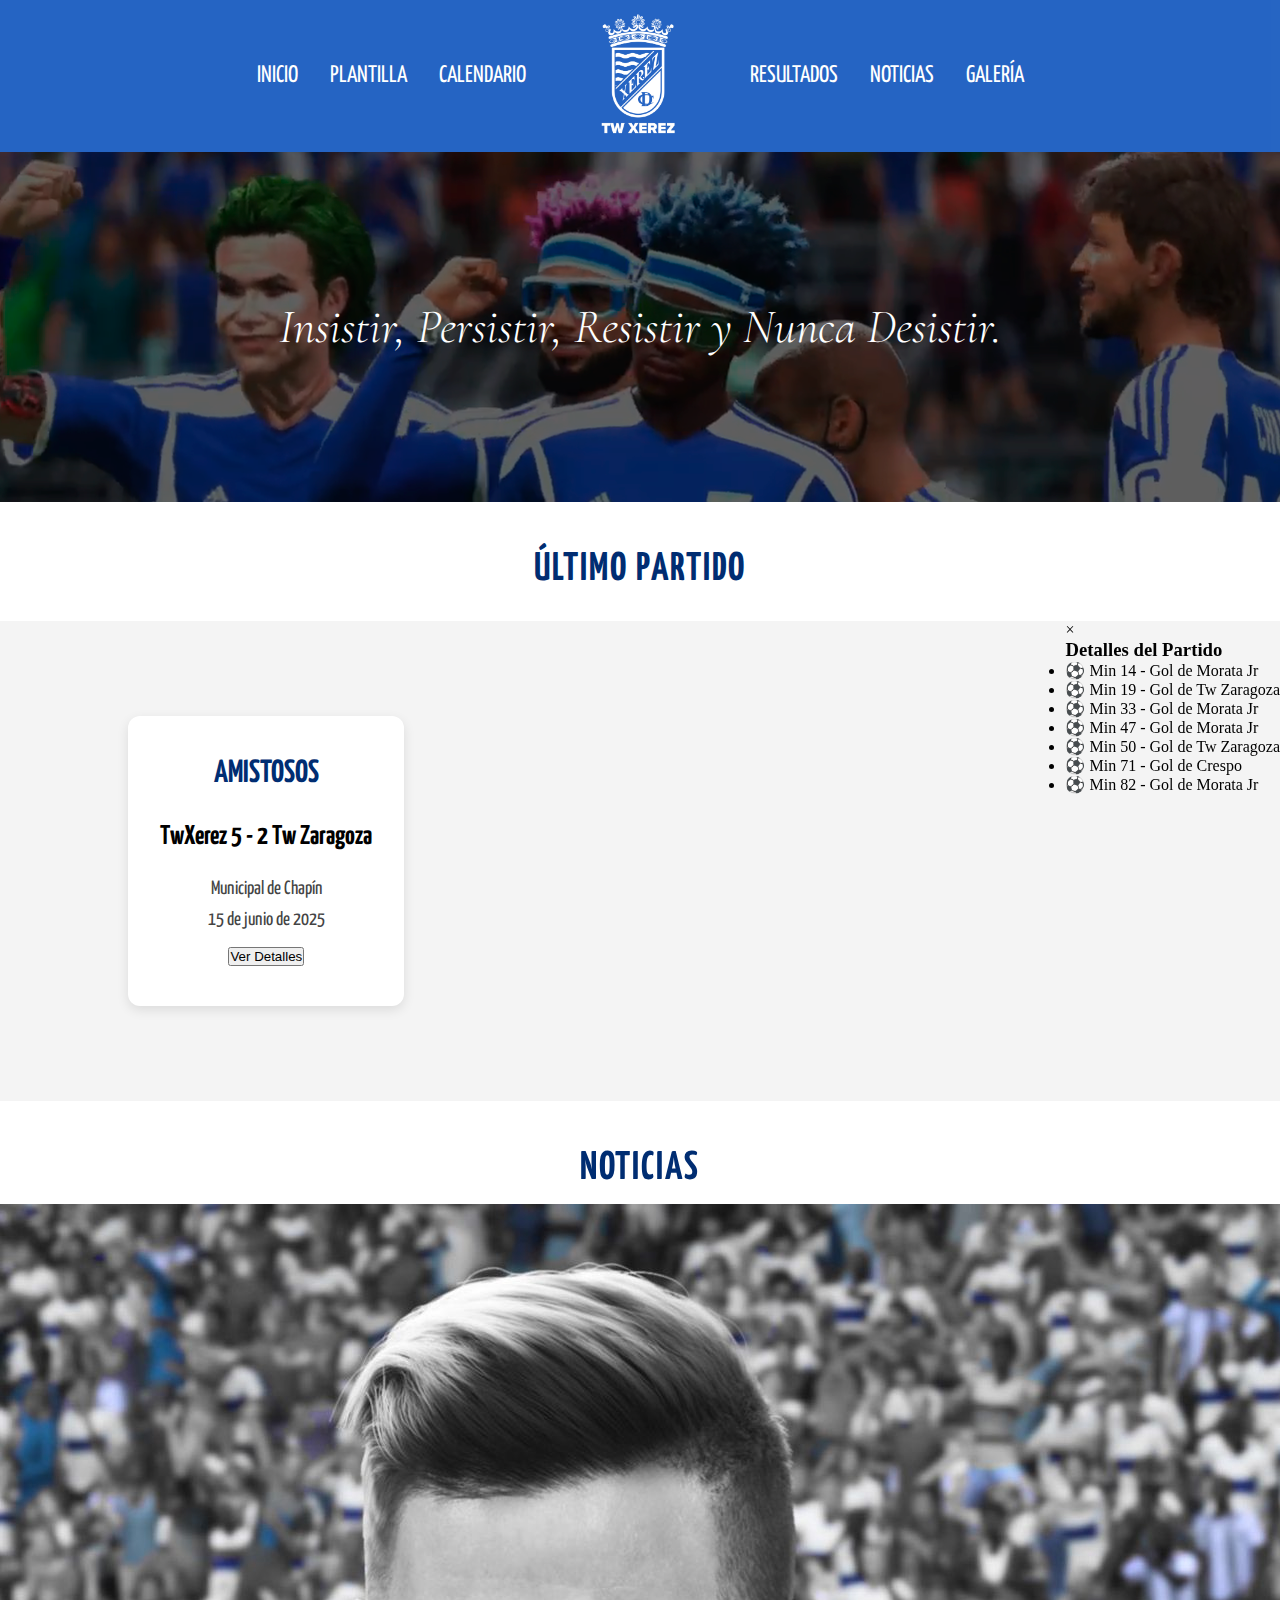
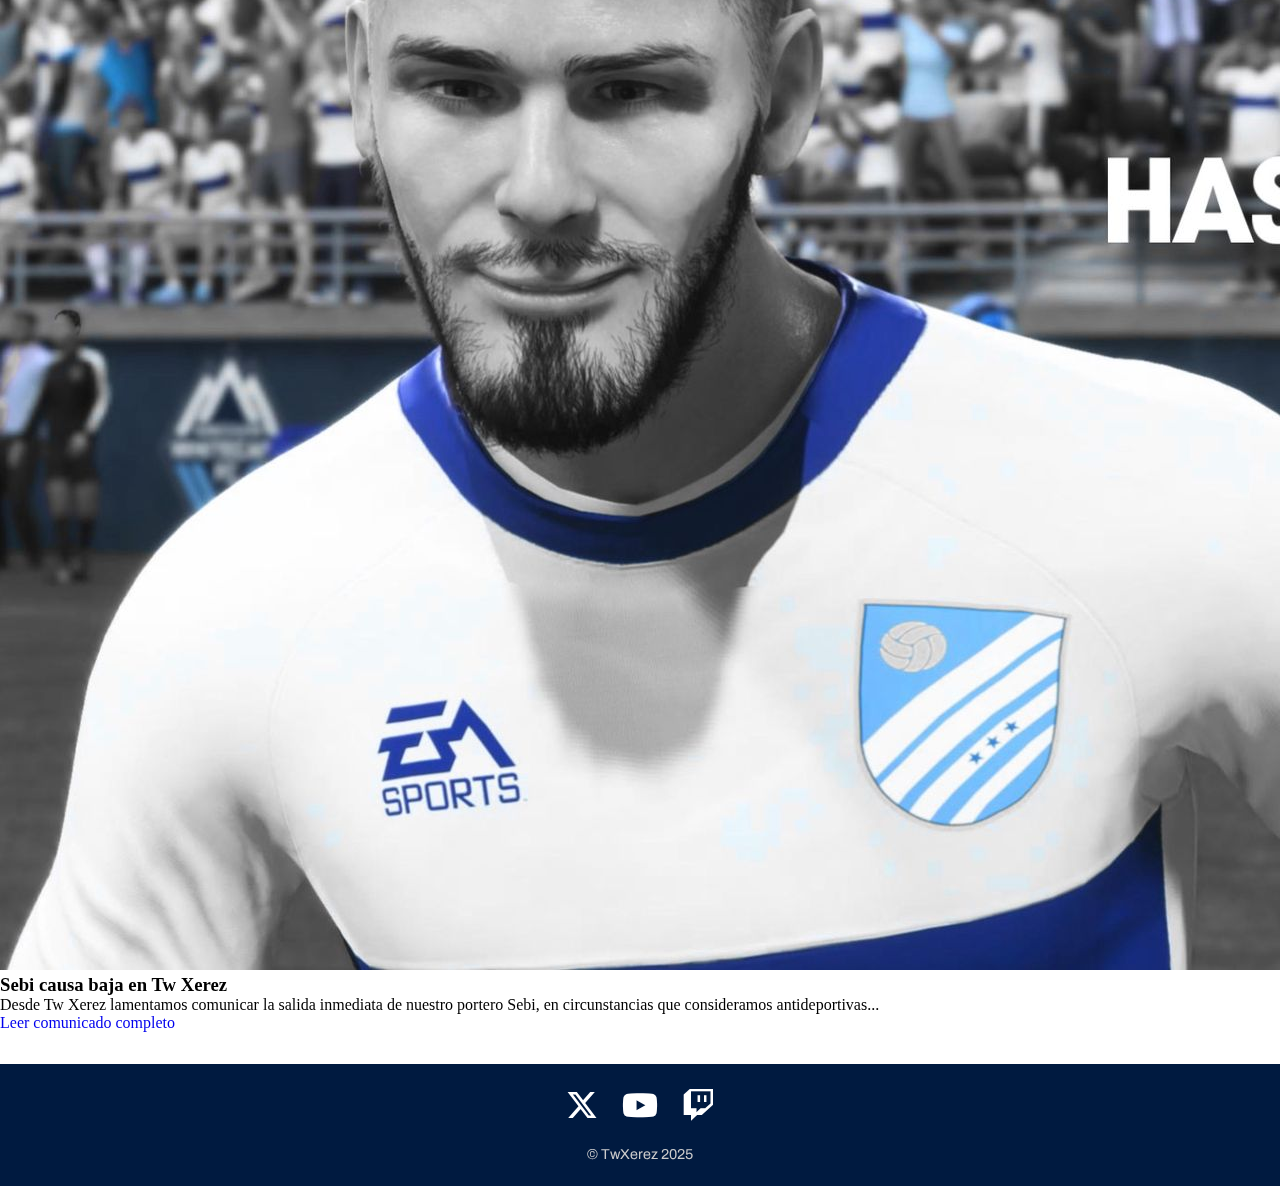
<file: index.html>
<!DOCTYPE html>
<html lang="es">
<head>
    <link rel="stylesheet" href="styles.css">
    <link rel="stylesheet" href="https://cdnjs.cloudflare.com/ajax/libs/font-awesome/6.7.2/css/all.min.css">
    <link href="https://fonts.googleapis.com/css2?family=Archivo:ital,wght@0,100..900;1,100..900&family=Yanone+Kaffeesatz:wght@200..700&display=swap" rel="stylesheet">
    <link href="https://fonts.googleapis.com/css2?family=Cormorant+Garamond:ital,wght@0,300..700;1,300..700&display=swap" rel="stylesheet">
    <link rel="icon" href="img/favicon.ico" type="image/x-icon">
    <meta charset="UTF-8">
    <meta name="viewport" content="width=device-width, initial-scale=1.0">
    <title>Inicio | TwXerez</title>
</head>
<body>
    
    <header class="header">
        <section class="header__navegacion">
            <article class="header__menu">
                <input type="checkbox" id="menu__toggle" class="menu__toggle-checkbox">
                <div class="header__titulo-responsive">
                    <img src="img/white_xcd.png" alt="Escudo TwXerez" class="header__logo-responsive">
                    <span>Tw Xerez</span>
                </div>
                <label for="menu__toggle" class="menu__toggle">
                    <span></span>
                    <span></span>
                    <span></span>
                </label>
                <nav class="menu__navegacion">
                    <ul class="navegacion__lista">
                        <li class="lista__elemento"><a href="index.html" class="elemento__enlace">Inicio</a></li>
                        <li class="lista__elemento"><a href="plantilla.html" class="elemento__enlace">Plantilla</a></li>
                        <li class="lista__elemento"><a href="calendario.html" class="elemento__enlace">Calendario</a></li>
                        <li class="lista__elemento"><a href="index.html"><img src="img/logo.png" alt="Logo TwXerez" class="elemento__logo"></a></li>
                        <li class="lista__elemento"><a href="resultados.html" class="elemento__enlace">Resultados</a></li>
                        <li class="lista__elemento"><a href="noticias.html" class="elemento__enlace">Noticias</a></li>
                        <li class="lista__elemento"><a href="galeria.html" class="elemento__enlace">Galería</a></li>
                    </ul>
                </nav>
            </article>
        </section>
    </header>

    <main class="main">
        <section class="banner">
            <div class="banner__frase">Insistir, Persistir, Resistir y Nunca Desistir.</div>
            <img src="img/header.png" alt="Imagen principal" class="banner_inicio">
        </section>

        <h2 class="resumen__titulo">Último Partido</h2>
        <section class="resumen">
            <div class="resumen__info">
                <div class="resumen__info-box">
                    <h3>Amistosos</h3>
                    <p class="resultado"><strong>TwXerez</strong> 5 - 2 <strong>Tw Zaragoza</strong></p>
                    <p class="estadio">Municipal de Chapín</p>
                    <p class="fecha">15 de junio de 2025</p>
        
                    <button class="detalle-btn" data-id="modal_resumen">Ver Detalles</button>
                </div>
            </div>
        
            <div class="resumen__video">
                <iframe 
                    src="https://www.youtube.com/embed/ZKJ27gvMGV4?si=T2dd9xc5qn_Sd7RG" 
                    title="YouTube video player" 
                    frameborder="0"
                    allow="accelerometer; autoplay; clipboard-write; encrypted-media; gyroscope; picture-in-picture; web-share"
                    referrerpolicy="strict-origin-when-cross-origin"
                    allowfullscreen>
                </iframe>
            </div>
        
            <div class="modal" id="modal_resumen">
                <div class="modal__contenido">
                    <span class="modal__cerrar">&times;</span>
                    <h3>Detalles del Partido</h3>
                    <ul class="modal__lista">
                        <li class="evento local">⚽ Min 14 - Gol de Morata Jr</li>
                        <li class="evento visitante">⚽ Min 19 - Gol de Tw Zaragoza</li>
                        <li class="evento local">⚽ Min 33 - Gol de Morata Jr</li>
                        <li class="evento local">⚽ Min 47 - Gol de Morata Jr</li>
                        <li class="evento visitante">⚽ Min 50 - Gol de Tw Zaragoza</li>
                        <li class="evento local">⚽ Min 71 - Gol de Crespo</li>
                        <li class="evento local">⚽ Min 82 - Gol de Morata Jr</li>
                    </ul>
                </div>
            </div>
        </section>
        
        <h2 class="resumen__titulo">Noticias</h2>
        <section class="noticia-resumen">
            <div class="noticia-resumen__contenido">
                <img src="img/comunicado_sebi.jpg" alt="Comunicado Sebi" class="noticia-resumen__imagen">
                <div class="noticia-resumen__texto">
                    <h3 class="noticia-resumen__subtitulo">Sebi causa baja en Tw Xerez</h3>
                    <p>Desde Tw Xerez lamentamos comunicar la salida inmediata de nuestro portero Sebi, en circunstancias que consideramos antideportivas...</p>
                    <a href="baja_sebi.html" class="noticia-resumen__boton">Leer comunicado completo</a>
                </div>
            </div>
        </section>
              
    </main>

    <footer>
        <div class="footer-content">
            <div class="rrss-icons">
                <a href="https://twitter.com/TwXerez" target="_blank" aria-label="Twitter">
                    <i class="fab fa-x-twitter"></i>
                </a>
                <a href="https://youtube.com/@TwXerez" target="_blank" aria-label="YouTube">
                    <i class="fab fa-youtube"></i>
                </a>
                <a href="https://twitch.tv/Crespo07" target="_blank" aria-label="Twitch">
                    <i class="fab fa-twitch"></i>
                </a>
            </div>
            <p class="copyright">
                © TwXerez 2025
            </p>
        </div>
    </footer>

    <script src="script.js"></script>
</body>
</html>
</file>
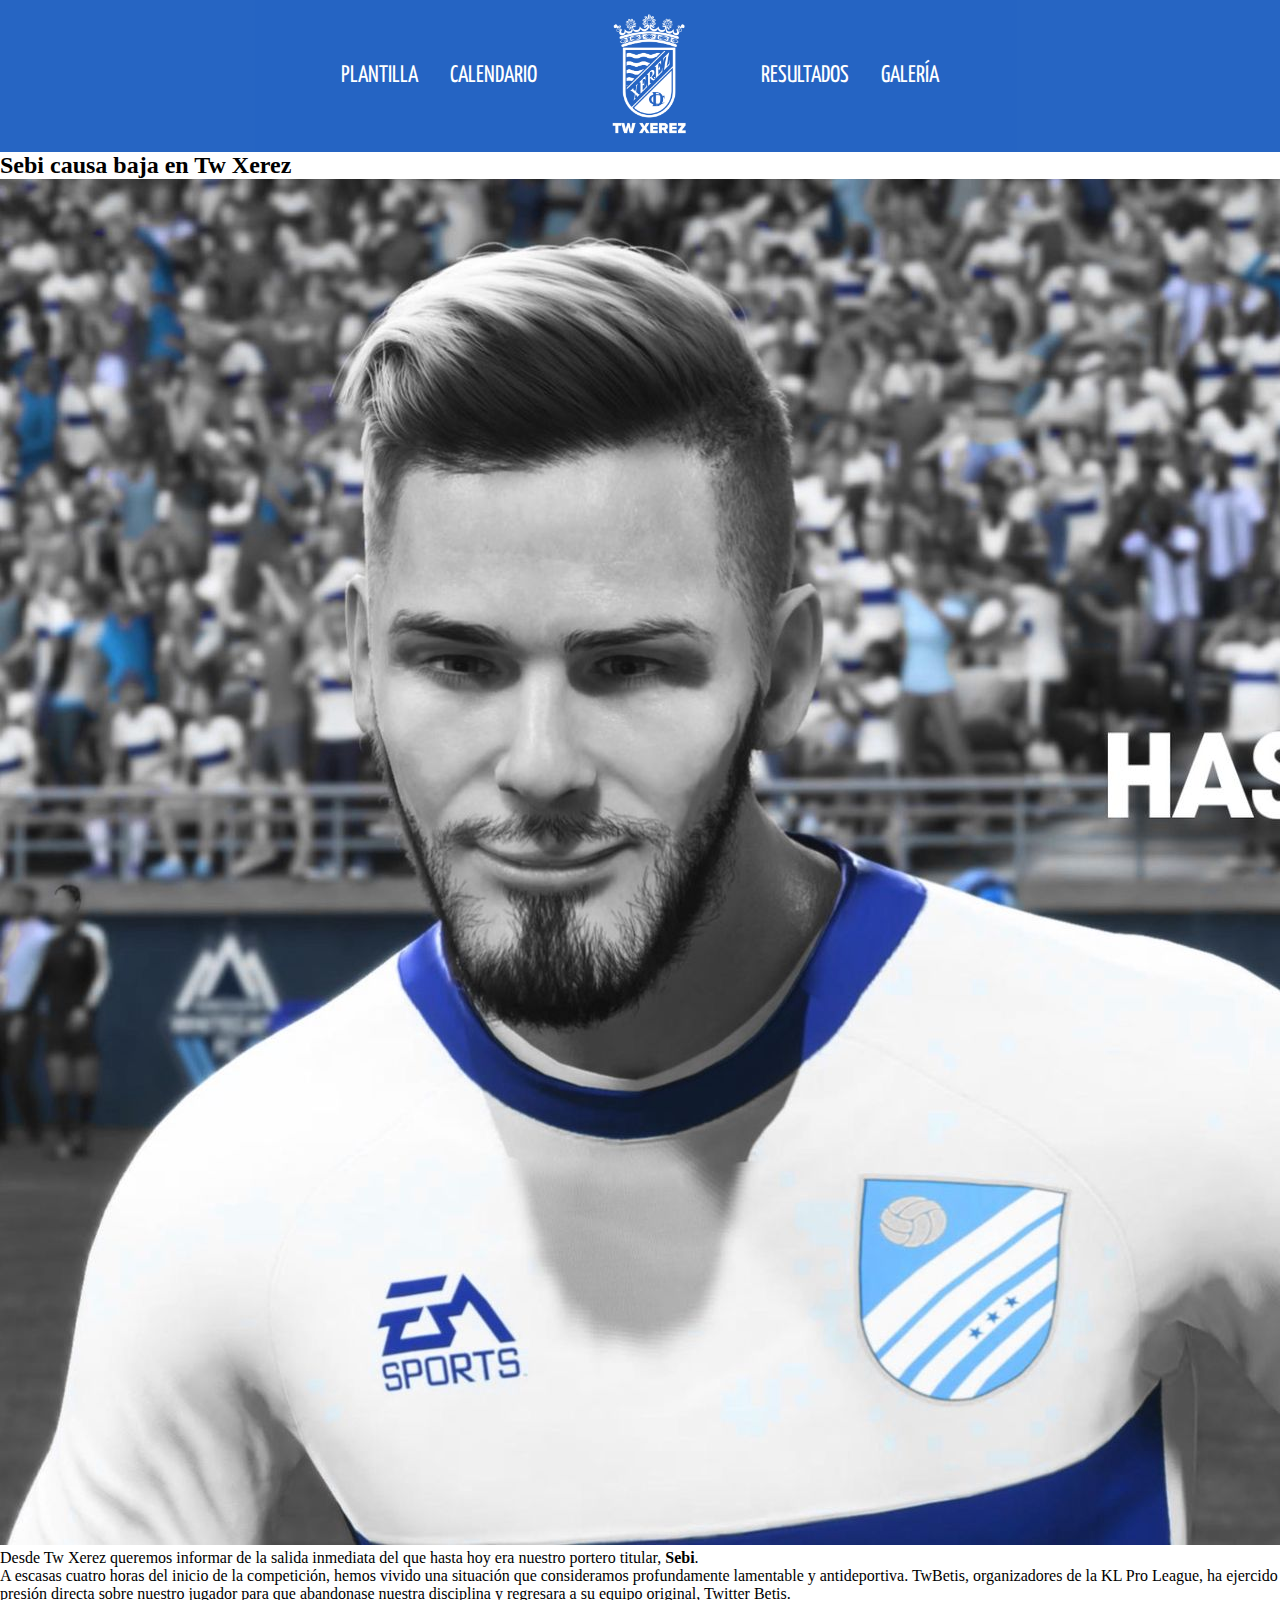
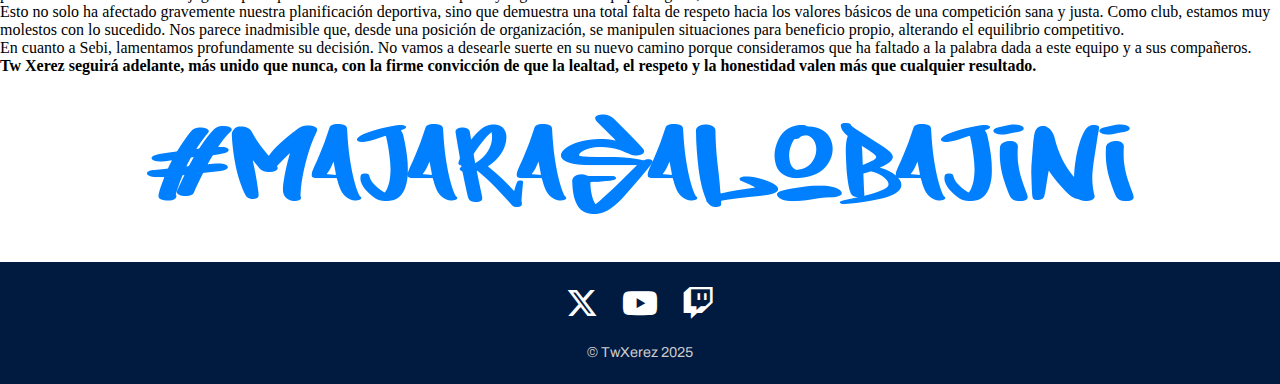
<file: baja_sebi.html>
<!DOCTYPE html>
<html lang="es">
<head>
    <meta charset="UTF-8">
    <title>Comunicado Oficial | Tw Xerez</title>
    <meta name="viewport" content="width=device-width, initial-scale=1.0">
    <link rel="stylesheet" href="styles.css">
    <link rel="stylesheet" href="https://cdnjs.cloudflare.com/ajax/libs/font-awesome/6.7.2/css/all.min.css">
    <link href="https://fonts.googleapis.com/css2?family=Archivo&family=Yanone+Kaffeesatz&display=swap" rel="stylesheet">
    <link href="https://fonts.googleapis.com/css2?family=Cormorant+Garamond:ital,wght@0,300..700;1,300..700&display=swap" rel="stylesheet">
    <link rel="icon" href="img/favicon.ico" type="image/x-icon">
</head>
<body>

<header class="header">
    <section class="header__navegacion">
        <article class="header__menu">
            <input type="checkbox" id="menu__toggle" class="menu__toggle-checkbox">
            <div class="header__titulo-responsive">
                <img src="img/white_xcd.png" alt="Escudo TwXerez" class="header__logo-responsive">
                <span>Tw Xerez</span>
            </div>
            <label for="menu__toggle" class="menu__toggle">
                <span></span>
                <span></span>
                <span></span>
            </label>
            <nav class="menu__navegacion">
                <ul class="navegacion__lista">
                    <li class="lista__elemento"><a href="plantilla.html" class="elemento__enlace">Plantilla</a></li>
                    <li class="lista__elemento"><a href="calendario.html" class="elemento__enlace">Calendario</a></li>
                    <li class="lista__elemento"><a href="index.html"><img src="img/logo.png" alt="Logo TwXerez" class="elemento__logo"></a></li>
                    <li class="lista__elemento"><a href="resultados.html" class="elemento__enlace">Resultados</a></li>
                    <li class="lista__elemento"><a href="galeria.html" class="elemento__enlace">Galería</a></li>
                </ul>
            </nav>
        </article>
    </section>
</header>

<main class="main">
    <section class="comunicado">
        <h2 class="comunicado__titulo">Sebi causa baja en Tw Xerez</h2>
        <div class="comunicado__contenido">
            <img src="img/comunicado_sebi.jpg" alt="Imagen del comunicado" class="comunicado__imagen">
            <div class="comunicado__texto">
                <p>Desde Tw Xerez queremos informar de la salida inmediata del que hasta hoy era nuestro portero titular, <strong>Sebi</strong>.</p>
                <p>A escasas cuatro horas del inicio de la competición, hemos vivido una situación que consideramos profundamente lamentable y antideportiva. TwBetis, organizadores de la KL Pro League, ha ejercido presión directa sobre nuestro jugador para que abandonase nuestra disciplina y regresara a su equipo original, Twitter Betis.</p>
                <p>Esto no solo ha afectado gravemente nuestra planificación deportiva, sino que demuestra una total falta de respeto hacia los valores básicos de una competición sana y justa. Como club, estamos muy molestos con lo sucedido. Nos parece inadmisible que, desde una posición de organización, se manipulen situaciones para beneficio propio, alterando el equilibrio competitivo.</p>
                <p>En cuanto a Sebi, lamentamos profundamente su decisión. No vamos a desearle suerte en su nuevo camino porque consideramos que ha faltado a la palabra dada a este equipo y a sus compañeros.</p>
                <p><strong>Tw Xerez seguirá adelante, más unido que nunca, con la firme convicción de que la lealtad, el respeto y la honestidad valen más que cualquier resultado.</strong></p>
                <div style="text-align: center; margin-top: 2rem;">
                    <img src="img/comunicado_cierre.png" alt="Imagen de cierre" style="max-width: 100%; height: auto;">
                </div>
            </div>
        </div>
    </section>

</main>

<footer>
    <div class="footer-content">
        <div class="rrss-icons">
            <a href="https://twitter.com/TwXerez" target="_blank" aria-label="Twitter">
                <i class="fab fa-x-twitter"></i>
            </a>
            <a href="https://youtube.com/@TwXerez" target="_blank" aria-label="YouTube">
                <i class="fab fa-youtube"></i>
            </a>
            <a href="https://twitch.tv/Crespo07" target="_blank" aria-label="Twitch">
                <i class="fab fa-twitch"></i>
            </a>
        </div>
        <p class="copyright">
            © TwXerez 2025
        </p>
    </div>
</footer>

</body>
</html>
</file>
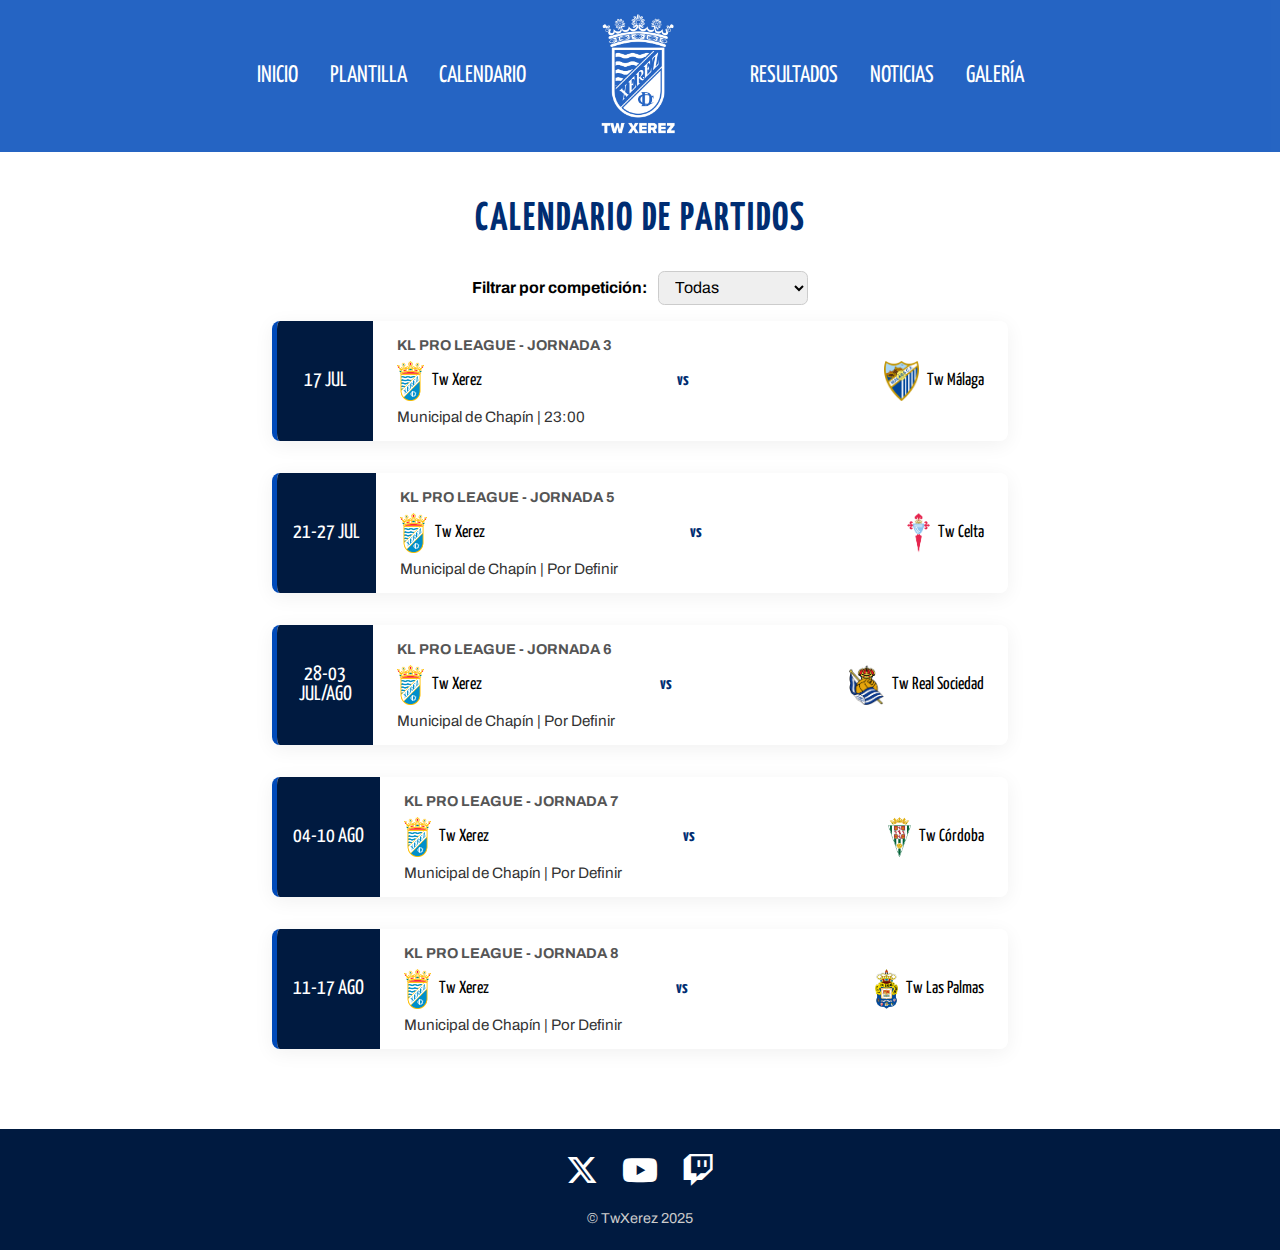
<file: calendario.html>
<!DOCTYPE html>
<html lang="es">
<head>
    <link rel="stylesheet" href="styles.css">
    <link rel="stylesheet" href="https://cdnjs.cloudflare.com/ajax/libs/font-awesome/6.7.2/css/all.min.css">
    <link href="https://fonts.googleapis.com/css2?family=Archivo:ital,wght@0,100..900;1,100..900&family=Yanone+Kaffeesatz:wght@200..700&display=swap" rel="stylesheet">
    <link href="https://fonts.googleapis.com/css2?family=Cormorant+Garamond:ital,wght@0,300..700;1,300..700&display=swap" rel="stylesheet">
    <link rel="icon" href="img/favicon.ico" type="image/x-icon">
    <meta charset="UTF-8">
    <meta name="viewport" content="width=device-width, initial-scale=1.0">
    <title>Calendario | TwXerez</title>
</head>
<body>
    
    <header class="header">
        <section class="header__navegacion">
            <article class="header__menu">
                <input type="checkbox" id="menu__toggle" class="menu__toggle-checkbox">
                <div class="header__titulo-responsive">
                    <img src="img/white_xcd.png" alt="Escudo TwXerez" class="header__logo-responsive">
                    <span>Tw Xerez</span>
                </div>
                <label for="menu__toggle" class="menu__toggle">
                    <span></span>
                    <span></span>
                    <span></span>
                </label>
                <nav class="menu__navegacion">
                    <ul class="navegacion__lista">
                        <li class="lista__elemento"><a href="index.html" class="elemento__enlace">Inicio</a></li>
                        <li class="lista__elemento"><a href="plantilla.html" class="elemento__enlace">Plantilla</a></li>
                        <li class="lista__elemento"><a href="calendario.html" class="elemento__enlace">Calendario</a></li>
                        <li class="lista__elemento"><a href="index.html"><img src="img/logo.png" alt="Logo TwXerez" class="elemento__logo"></a></li>
                        <li class="lista__elemento"><a href="resultados.html" class="elemento__enlace">Resultados</a></li>
                        <li class="lista__elemento"><a href="noticias.html" class="elemento__enlace">Noticias</a></li>
                        <li class="lista__elemento"><a href="galeria.html" class="elemento__enlace">Galería</a></li>
                    </ul>
                </nav>
            </article>
        </section>
    </header>

    <main class="main">
        <h2 class="calendario__titulo">Calendario de Partidos</h2>

        <div class="calendario__filtro">
            <label for="filtroCalendario">Filtrar por competición:</label>
            <select id="filtroCalendario" onchange="filtrarCalendario()">
                <option value="todas">Todas</option>
                <option value="liga">KL Pro League</option>
                <option value="copa">Copas</option>
                <option value="amistoso">Amistosos</option>
            </select>
        </div>
        
        <section class="calendario">           
            <article class="calendario__partido liga">
                <div class="calendario__fecha">17 JUL</div>

                <div class="calendario__contenido">
                    <p class="calendario__competicion">KL Pro League - Jornada 3</p>

                    <div class="calendario__equipos">
                        <div class="equipo">
                            <img src="img/xerez.png" alt="Escudo TwXerez">
                            <span>Tw Xerez</span>
                        </div>
                        <span class="vs">vs</span>
                        <div class="equipo">
                            <img src="img/malaga.png" alt="Escudo Tw Málaga">
                            <span>Tw Málaga</span>
                        </div>
                    </div>

                    <p class="calendario__estadio">Municipal de Chapín | 23:00</p>
                </div>
            </article>

            <article class="calendario__partido liga">
                <div class="calendario__fecha">21-27 JUL</div>

                <div class="calendario__contenido">
                    <p class="calendario__competicion">KL Pro League - Jornada 5</p>

                    <div class="calendario__equipos liga">
                        <div class="equipo">
                            <img src="img/xerez.png" alt="Escudo TwXerez">
                            <span>Tw Xerez</span>
                        </div>
                        <span class="vs">vs</span>
                        <div class="equipo">
                            <img src="img/celta.png" alt="Escudo Tw Celta">
                            <span>Tw Celta</span>
                        </div>
                    </div>

                    <p class="calendario__estadio">Municipal de Chapín | Por Definir</p>
                </div>
            </article>

            <article class="calendario__partido liga">
                <div class="calendario__fecha">28-03 </br>JUL/AGO</div>

                <div class="calendario__contenido">
                    <p class="calendario__competicion">KL Pro League - Jornada 6</p>

                    <div class="calendario__equipos">
                        <div class="equipo">
                            <img src="img/xerez.png" alt="Escudo TwXerez">
                            <span>Tw Xerez</span>
                        </div>
                        <span class="vs">vs</span>
                        <div class="equipo">
                            <img src="img/real_sociedad.png" alt="Escudo Tw Real Sociedad">
                            <span>Tw Real Sociedad</span>
                        </div>
                    </div>

                    <p class="calendario__estadio">Municipal de Chapín | Por Definir</p>
                </div>
            </article>

            <article class="calendario__partido liga">
                <div class="calendario__fecha">04-10 AGO</div>

                <div class="calendario__contenido">
                    <p class="calendario__competicion">KL Pro League - Jornada 7</p>

                    <div class="calendario__equipos">
                        <div class="equipo">
                            <img src="img/xerez.png" alt="Escudo TwXerez">
                            <span>Tw Xerez</span>
                        </div>
                        <span class="vs">vs</span>
                        <div class="equipo">
                            <img src="img/cordoba.png" alt="Escudo Tw Córdoba">
                            <span>Tw Córdoba</span>
                        </div>
                    </div>

                    <p class="calendario__estadio">Municipal de Chapín | Por Definir</p>
                </div>
            </article>

            <article class="calendario__partido liga">
                <div class="calendario__fecha">11-17 AGO</div>

                <div class="calendario__contenido">
                    <p class="calendario__competicion">KL Pro League - Jornada 8</p>

                    <div class="calendario__equipos">
                        <div class="equipo">
                            <img src="img/xerez.png" alt="Escudo TwXerez">
                            <span>Tw Xerez</span>
                        </div>
                        <span class="vs">vs</span>
                        <div class="equipo">
                            <img src="img/las_palmas.png" alt="Escudo Tw Las Palmas">
                            <span>Tw Las Palmas</span>
                        </div>
                    </div>

                    <p class="calendario__estadio">Municipal de Chapín | Por Definir</p>
                </div>
            </article>
        </section>

    </main>

    <footer>
        <div class="footer-content">
            <div class="rrss-icons">
                <a href="https://twitter.com/TwXerez" target="_blank" aria-label="Twitter">
                    <i class="fab fa-x-twitter"></i>
                </a>
                <a href="https://youtube.com/@TwXerez" target="_blank" aria-label="YouTube">
                    <i class="fab fa-youtube"></i>
                </a>
                <a href="https://twitch.tv/Crespo07" target="_blank" aria-label="Twitch">
                    <i class="fab fa-twitch"></i>
                </a>
            </div>
            <p class="copyright">
                © TwXerez 2025
            </p>
        </div>
    </footer>

    <script src="script.js"></script>
</body>
</html>
</file>
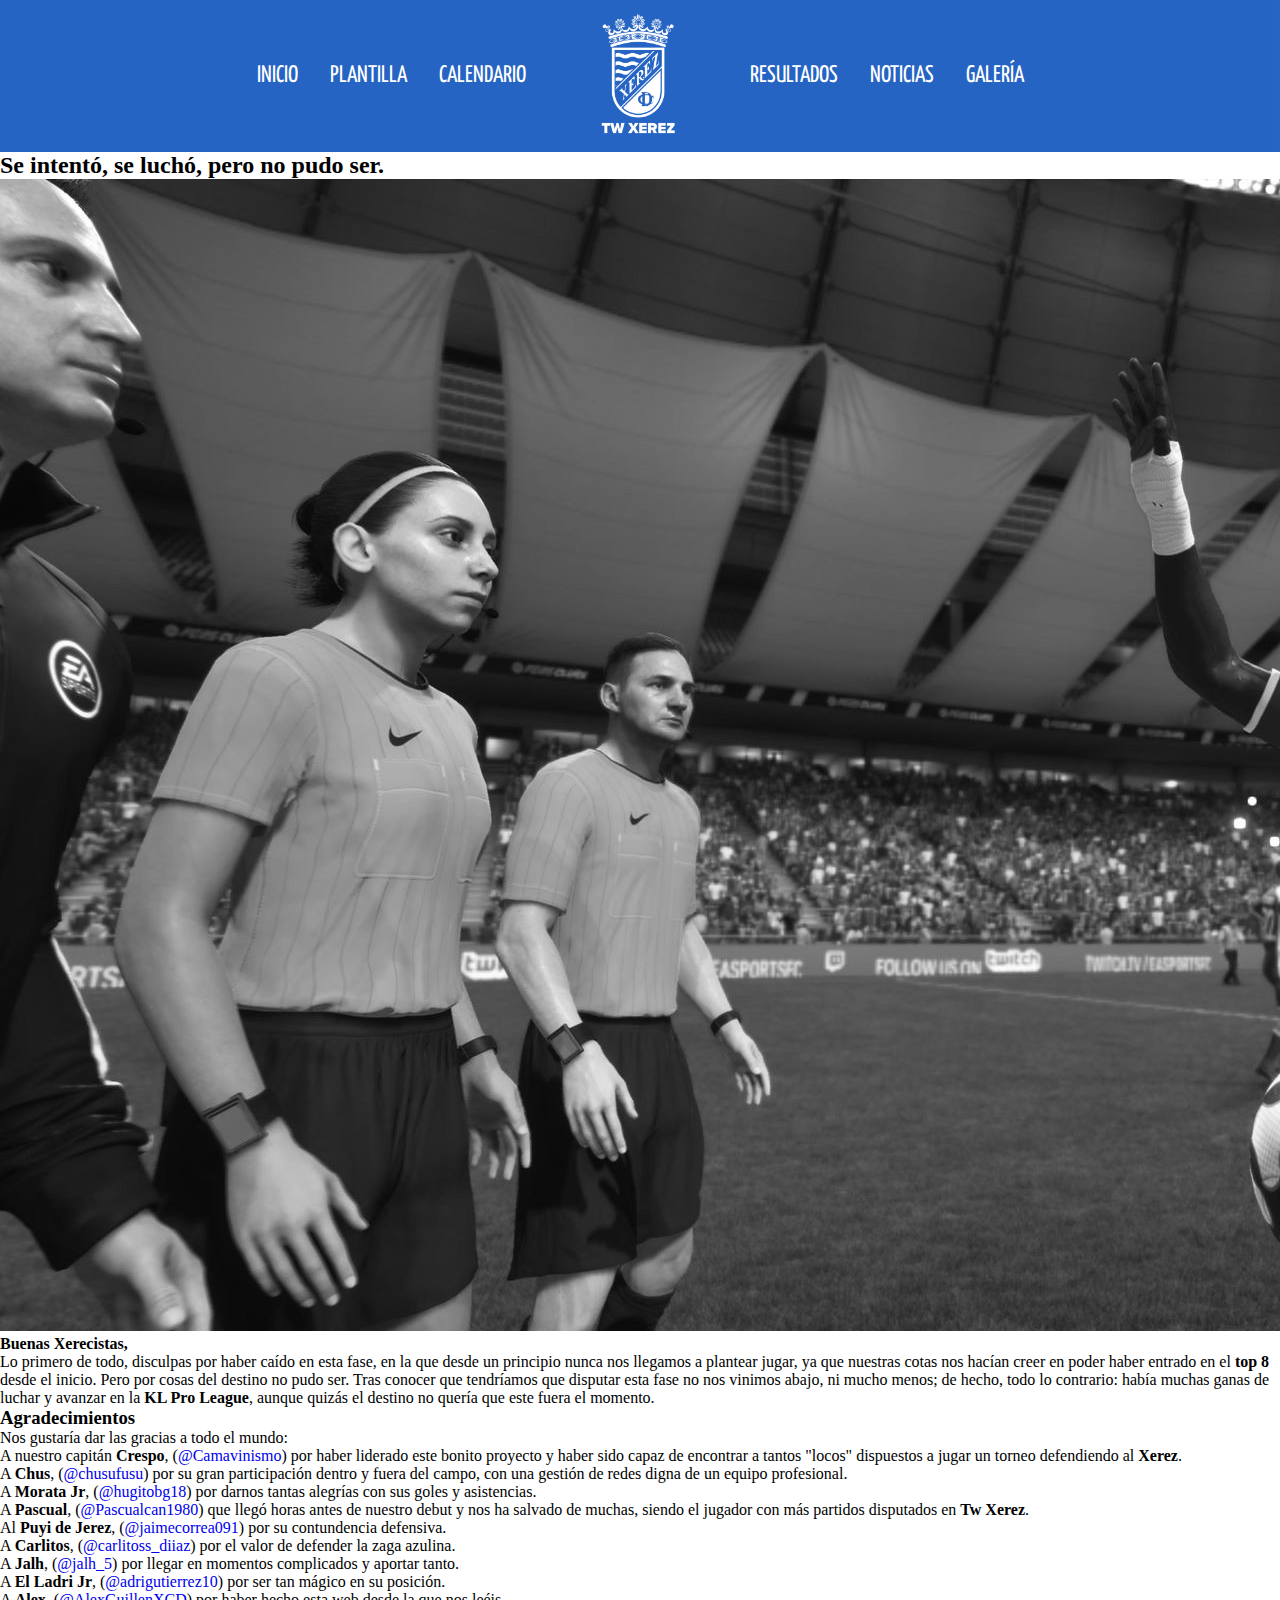
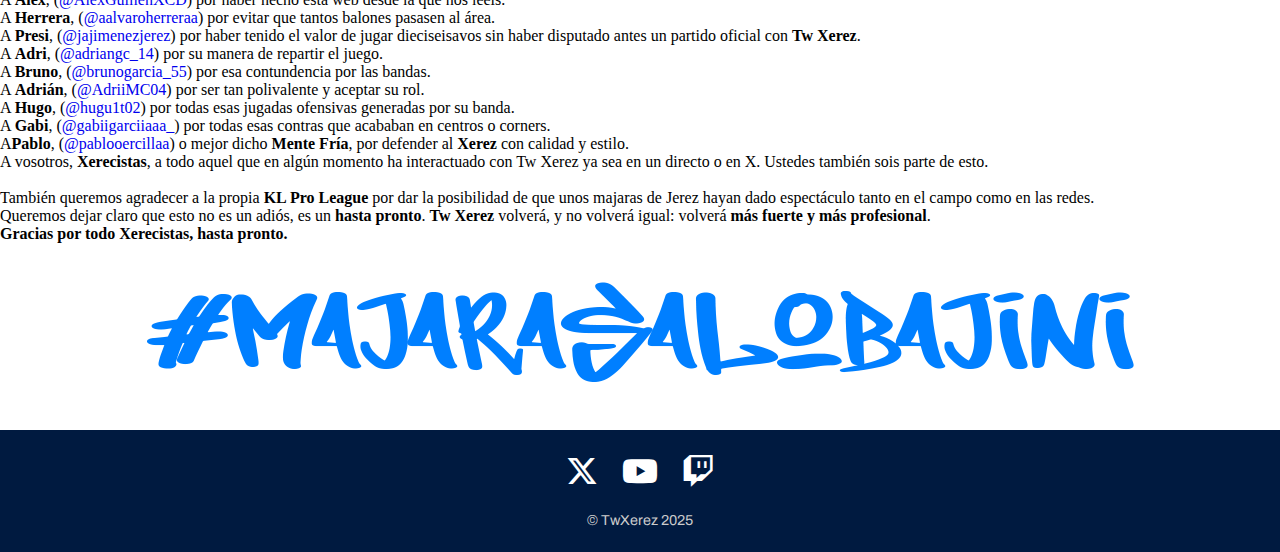
<file: DespedidaKL2025.html>
<!DOCTYPE html>
<html lang="es">
<head>
    <meta charset="UTF-8">
    <title>Noche agridulce para Tw Xerez en la KL Pro League | Tw Xerez</title>
    <meta name="viewport" content="width=device-width, initial-scale=1.0">
    <link rel="stylesheet" href="styles.css">
    <link rel="stylesheet" href="https://cdnjs.cloudflare.com/ajax/libs/font-awesome/6.7.2/css/all.min.css">
    <link href="https://fonts.googleapis.com/css2?family=Archivo&family=Yanone+Kaffeesatz&display=swap" rel="stylesheet">
    <link href="https://fonts.googleapis.com/css2?family=Cormorant+Garamond:ital,wght@0,300..700;1,300..700&display=swap" rel="stylesheet">
    <link rel="icon" href="img/favicon.ico" type="image/x-icon">

    <meta property="og:title" content="Se intentó, se luchó, pero no pudo ser." />
    <meta property="og:description" content="Gracias por todo, Xerecistas." />
    <meta property="og:image" content="https://twxerez.github.io/img/comunicado_despedida.jpg" />
    <meta property="og:url" content="https://twxerez.github.io/DespedidaKL2025.html" />
    <meta property="og:type" content="website" />

</head>
<body>

<header class="header">
    <section class="header__navegacion">
        <article class="header__menu">
            <input type="checkbox" id="menu__toggle" class="menu__toggle-checkbox">
            <div class="header__titulo-responsive">
                <img src="img/white_xcd.png" alt="Escudo TwXerez" class="header__logo-responsive">
                <span>Tw Xerez</span>
            </div>
            <label for="menu__toggle" class="menu__toggle">
                <span></span>
                <span></span>
                <span></span>
            </label>
            <nav class="menu__navegacion">
                <ul class="navegacion__lista">
                        <li class="lista__elemento"><a href="index.html" class="elemento__enlace">Inicio</a></li>
                        <li class="lista__elemento"><a href="plantilla.html" class="elemento__enlace">Plantilla</a></li>
                        <li class="lista__elemento"><a href="calendario.html" class="elemento__enlace">Calendario</a></li>
                        <li class="lista__elemento"><a href="index.html"><img src="img/logo.png" alt="Logo TwXerez" class="elemento__logo"></a></li>
                        <li class="lista__elemento"><a href="resultados.html" class="elemento__enlace">Resultados</a></li>
                        <li class="lista__elemento"><a href="noticias.html" class="elemento__enlace">Noticias</a></li>
                        <li class="lista__elemento"><a href="galeria.html" class="elemento__enlace">Galería</a></li>
                </ul>
            </nav>
        </article>
    </section>
</header>

<main class="main">
    <section class="comunicado">
        <h2 class="comunicado__titulo">Se intentó, se luchó, pero no pudo ser.</h2>
        <div class="comunicado__contenido">
            <img src="img/comunicado_despedida.jpg" alt="Imagen del equipo" class="comunicado__imagen">
            <div class="comunicado__texto">
                <p><strong>Buenas Xerecistas,</strong></p>
                <p>Lo primero de todo, disculpas por haber caído en esta fase, en la que desde un principio nunca nos llegamos a plantear jugar, ya que nuestras cotas nos hacían creer en poder haber entrado en el <strong>top 8</strong> desde el inicio. Pero por cosas del destino no pudo ser. Tras conocer que tendríamos que disputar esta fase no nos vinimos abajo, ni mucho menos; de hecho, todo lo contrario: había muchas ganas de luchar y avanzar en la <strong>KL Pro League</strong>, aunque quizás el destino no quería que este fuera el momento.</p>

                <h3><strong>Agradecimientos</strong></h3>
                <p>Nos gustaría dar las gracias a todo el mundo:</p>
                <ul>
                    <li>A nuestro capitán <strong>Crespo</strong>, (<a href="https://x.com/Camavinismo" target=”_blank”>@Camavinismo</a>) por haber liderado este bonito proyecto y haber sido capaz de encontrar a tantos "locos" dispuestos a jugar un torneo defendiendo al <strong>Xerez</strong>.</li>
                    <li>A <strong>Chus</strong>, (<a href="https://x.com/chusufusu" target=”_blank”>@chusufusu</a>) por su gran participación dentro y fuera del campo, con una gestión de redes digna de un equipo profesional.</li>
                    <li>A <strong>Morata Jr</strong>, (<a href="https://x.com/hugitobg18" target=”_blank”>@hugitobg18</a>) por darnos tantas alegrías con sus goles y asistencias.</li>
                    <li>A <strong>Pascual</strong>, (<a href="https://x.com/Pascualcan1980" target=”_blank”>@Pascualcan1980</a>) que llegó horas antes de nuestro debut y nos ha salvado de muchas, siendo el jugador con más partidos disputados en <strong>Tw Xerez</strong>.</li>
                    <li>Al <strong>Puyi de Jerez</strong>, (<a href="https://x.com/jaimecorrea091" target=”_blank”>@jaimecorrea091</a>) por su contundencia defensiva.</li>
                    <li>A <strong>Carlitos</strong>, (<a href="https://x.com/carlitoss_diiaz" target=”_blank”>@carlitoss_diiaz</a>) por el valor de defender la zaga azulina.</li>
                    <li>A <strong>Jalh</strong>, (<a href="https://x.com/jalh_5" target=”_blank”>@jalh_5</a>) por llegar en momentos complicados y aportar tanto.</li>
                    <li>A <strong>El Ladri Jr</strong>, (<a href="https://x.com/adrigutierrez10" target=”_blank”>@adrigutierrez10</a>) por ser tan mágico en su posición.</li>
                    <li>A <strong>Alex</strong>, (<a href="https://x.com/AlexGuillenXCD" target=”_blank”>@AlexGuillenXCD</a>) por haber hecho esta web desde la que nos leéis.</li>
                    <li>A <strong>Herrera</strong>, (<a href="https://x.com/aalvaroherreraa" target=”_blank”>@aalvaroherreraa</a>) por evitar que tantos balones pasasen al área.</li>
                    <li>A <strong>Presi</strong>, (<a href="https://x.com/jajimenezjerez" target=”_blank”>@jajimenezjerez</a>) por haber tenido el valor de jugar dieciseisavos sin haber disputado antes un partido oficial con <strong>Tw Xerez</strong>.</li>
                    <li>A <strong>Adri</strong>, (<a href="https://x.com/adriangc_14" target=”_blank”>@adriangc_14</a>) por su manera de repartir el juego.</li>
                    <li>A <strong>Bruno</strong>, (<a href="https://x.com/brunogarcia_55" target=”_blank”>@brunogarcia_55</a>) por esa contundencia por las bandas.</li>
                    <li>A <strong>Adrián</strong>, (<a href="https://x.com/AdriiMC04" target=”_blank”>@AdriiMC04</a>) por ser tan polivalente y aceptar su rol.</li>
                    <li>A <strong>Hugo</strong>, (<a href="https://x.com/hugu1t02" target=”_blank”>@hugu1t02</a>) por todas esas jugadas ofensivas generadas por su banda.</li>
                    <li>A <strong>Gabi</strong>, (<a href="https://x.com/gabiigarciiaaa_" target=”_blank”>@gabiigarciiaaa_</a>) por todas esas contras que acababan en centros o corners.</li>
                    <li>A<strong>Pablo</strong>, (<a href="https://x.com/pablooercillaa" target=”_blank”>@pablooercillaa</a>) o mejor dicho <strong>Mente Fría</strong>, por defender al <strong>Xerez</strong> con calidad y estilo.</li>
                    <li>A vosotros, <strong>Xerecistas</strong>, a todo aquel que en algún momento ha interactuado con Tw Xerez ya sea en un directo o en X. Ustedes también sois parte de esto.</li>
                </ul>
                </br>
                <p>También queremos agradecer a la propia <strong>KL Pro League</strong> por dar la posibilidad de que unos majaras de Jerez hayan dado espectáculo tanto en el campo como en las redes.</p>

                <p>Queremos dejar claro que esto no es un adiós, es un <strong>hasta pronto</strong>. <strong>Tw Xerez</strong> volverá, y no volverá igual: volverá <strong>más fuerte y más profesional</strong>.</p>

                <p><strong>Gracias por todo Xerecistas, hasta pronto.</strong></p>

                <div style="text-align: center; margin-top: 2rem;">
                    <img src="img/comunicado_cierre.png" alt="Imagen de cierre" style="max-width: 100%; height: auto;">
                </div>
            </div>
        </div>
    </section>
</main>

<footer>
    <div class="footer-content">
        <div class="rrss-icons">
            <a href="https://twitter.com/TwXerez" target="_blank" aria-label="Twitter">
                <i class="fab fa-x-twitter"></i>
            </a>
            <a href="https://youtube.com/@TwXerez" target="_blank" aria-label="YouTube">
                <i class="fab fa-youtube"></i>
            </a>
            <a href="https://twitch.tv/Crespo07" target="_blank" aria-label="Twitch">
                <i class="fab fa-twitch"></i>
            </a>
        </div>
        <p class="copyright">
            © TwXerez 2025
        </p>
    </div>
</footer>

</body>
</html>
</file>
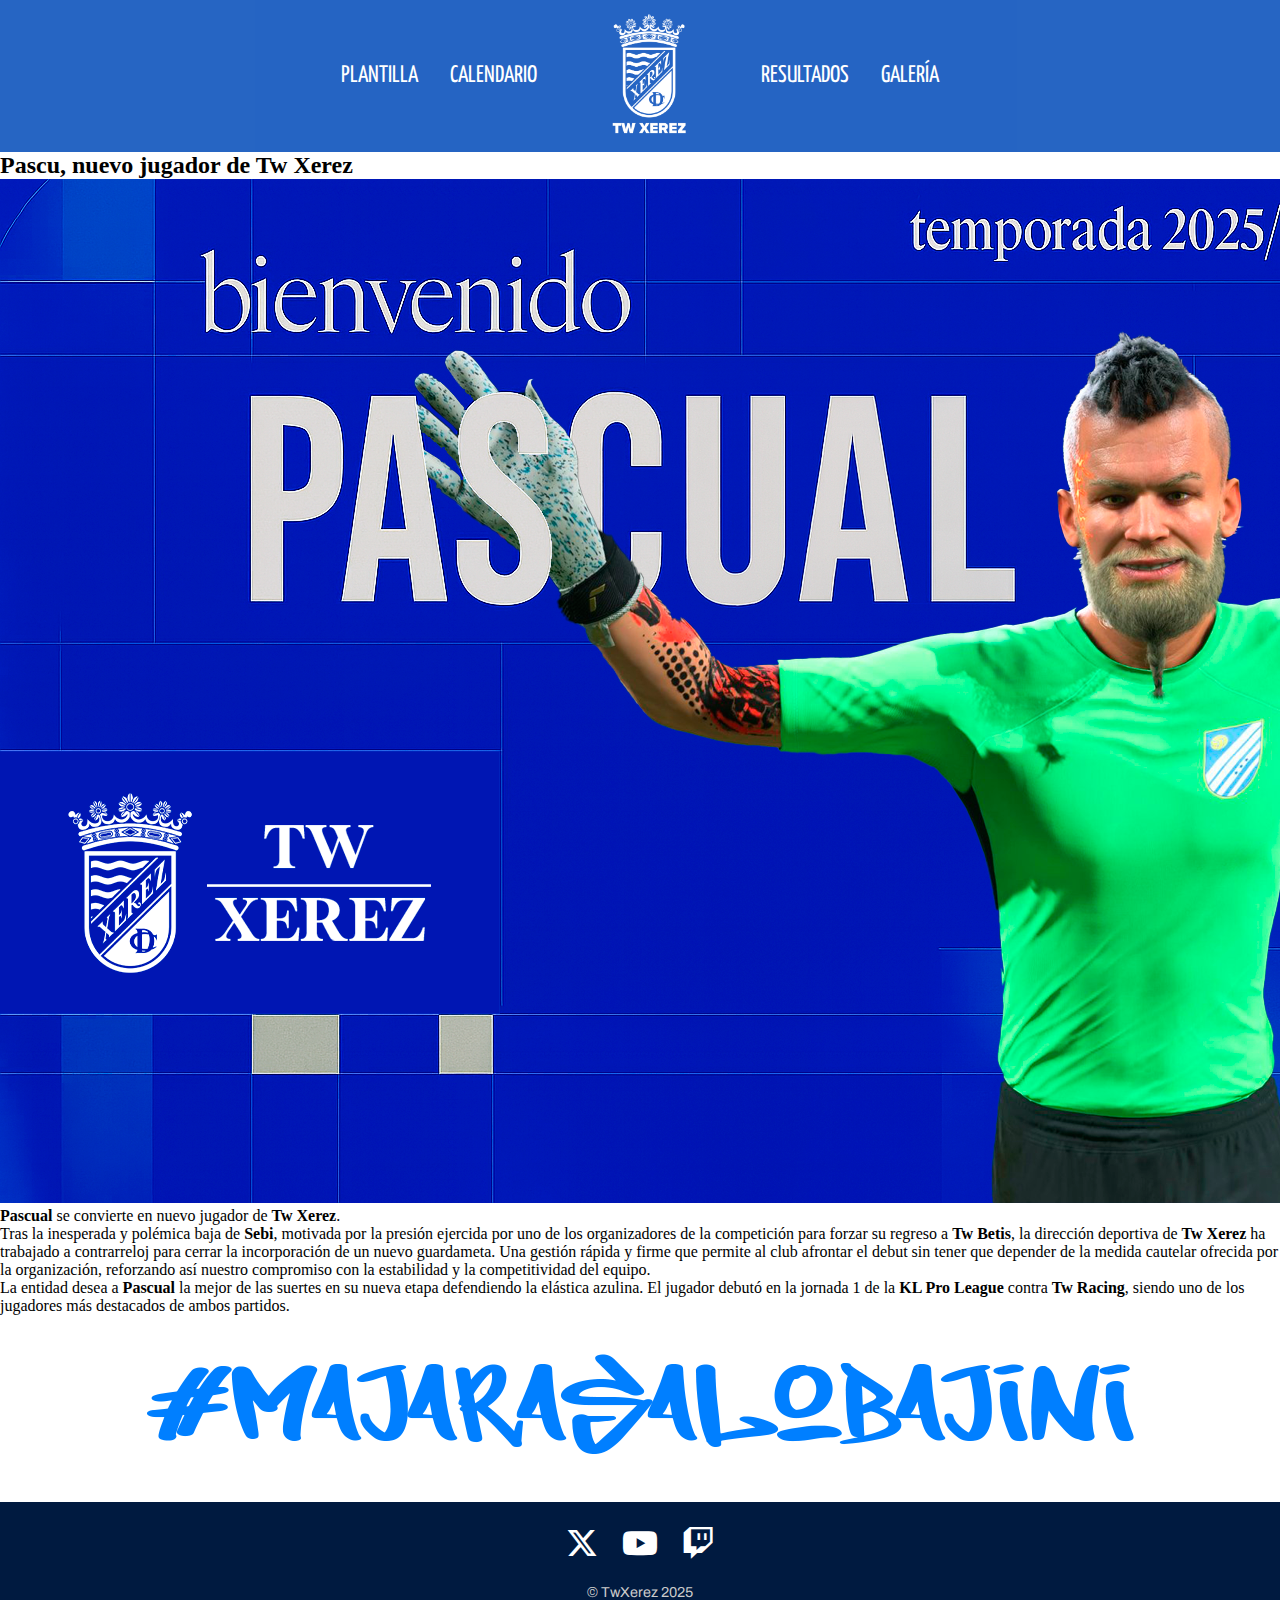
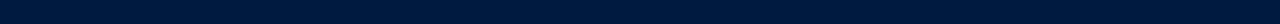
<file: fichaje_pascu.html>
<!DOCTYPE html>
<html lang="es">
<head>
    <meta charset="UTF-8">
    <title>Pascu, nuevo jugador de Tw Xerez | Tw Xerez</title>
    <meta name="viewport" content="width=device-width, initial-scale=1.0">
    <link rel="stylesheet" href="styles.css">
    <link rel="stylesheet" href="https://cdnjs.cloudflare.com/ajax/libs/font-awesome/6.7.2/css/all.min.css">
    <link href="https://fonts.googleapis.com/css2?family=Archivo&family=Yanone+Kaffeesatz&display=swap" rel="stylesheet">
    <link href="https://fonts.googleapis.com/css2?family=Cormorant+Garamond:ital,wght@0,300..700;1,300..700&display=swap" rel="stylesheet">
    <link rel="icon" href="img/favicon.ico" type="image/x-icon">
</head>
<body>

<header class="header">
    <section class="header__navegacion">
        <article class="header__menu">
            <input type="checkbox" id="menu__toggle" class="menu__toggle-checkbox">
            <div class="header__titulo-responsive">
                <img src="img/white_xcd.png" alt="Escudo TwXerez" class="header__logo-responsive">
                <span>Tw Xerez</span>
            </div>
            <label for="menu__toggle" class="menu__toggle">
                <span></span>
                <span></span>
                <span></span>
            </label>
            <nav class="menu__navegacion">
                <ul class="navegacion__lista">
                    <li class="lista__elemento"><a href="plantilla.html" class="elemento__enlace">Plantilla</a></li>
                    <li class="lista__elemento"><a href="calendario.html" class="elemento__enlace">Calendario</a></li>
                    <li class="lista__elemento"><a href="index.html"><img src="img/logo.png" alt="Logo TwXerez" class="elemento__logo"></a></li>
                    <li class="lista__elemento"><a href="resultados.html" class="elemento__enlace">Resultados</a></li>
                    <li class="lista__elemento"><a href="galeria.html" class="elemento__enlace">Galería</a></li>
                </ul>
            </nav>
        </article>
    </section>
</header>

<main class="main">
    <section class="comunicado">
        <h2 class="comunicado__titulo">Pascu, nuevo jugador de Tw Xerez</h2>
        <div class="comunicado__contenido">
            <img src="img/comunicado_pascu.png" alt="Imagen del comunicado" class="comunicado__imagen">
            <div class="comunicado__texto">
                <p><strong>Pascual</strong> se convierte en nuevo jugador de <strong>Tw Xerez</strong>.</p>
                <p>Tras la inesperada y polémica baja de <strong>Sebi</strong>, motivada por la presión ejercida por uno de los organizadores de la competición para forzar su regreso a <strong>Tw Betis</strong>, la dirección deportiva de <strong>Tw Xerez</strong> ha trabajado a contrarreloj para cerrar la incorporación de un nuevo guardameta. Una gestión rápida y firme que permite al club afrontar el debut sin tener que depender de la medida cautelar ofrecida por la organización, reforzando así nuestro compromiso con la estabilidad y la competitividad del equipo.</p>
                <p>La entidad desea a <strong>Pascual</strong> la mejor de las suertes en su nueva etapa defendiendo la elástica azulina. El jugador debutó en la jornada 1 de la <strong>KL Pro League</strong> contra <strong>Tw Racing</strong>, siendo uno de los jugadores más destacados de ambos partidos.</p>

                <div style="text-align: center; margin-top: 2rem;">
                    <img src="img/comunicado_cierre.png" alt="Imagen de cierre" style="max-width: 100%; height: auto;">
                </div>
            </div>
        </div>
    </section>

</main>

<footer>
    <div class="footer-content">
        <div class="rrss-icons">
            <a href="https://twitter.com/TwXerez" target="_blank" aria-label="Twitter">
                <i class="fab fa-x-twitter"></i>
            </a>
            <a href="https://youtube.com/@TwXerez" target="_blank" aria-label="YouTube">
                <i class="fab fa-youtube"></i>
            </a>
            <a href="https://twitch.tv/Crespo07" target="_blank" aria-label="Twitch">
                <i class="fab fa-twitch"></i>
            </a>
        </div>
        <p class="copyright">
            © TwXerez 2025
        </p>
    </div>
</footer>

</body>
</html>
</file>
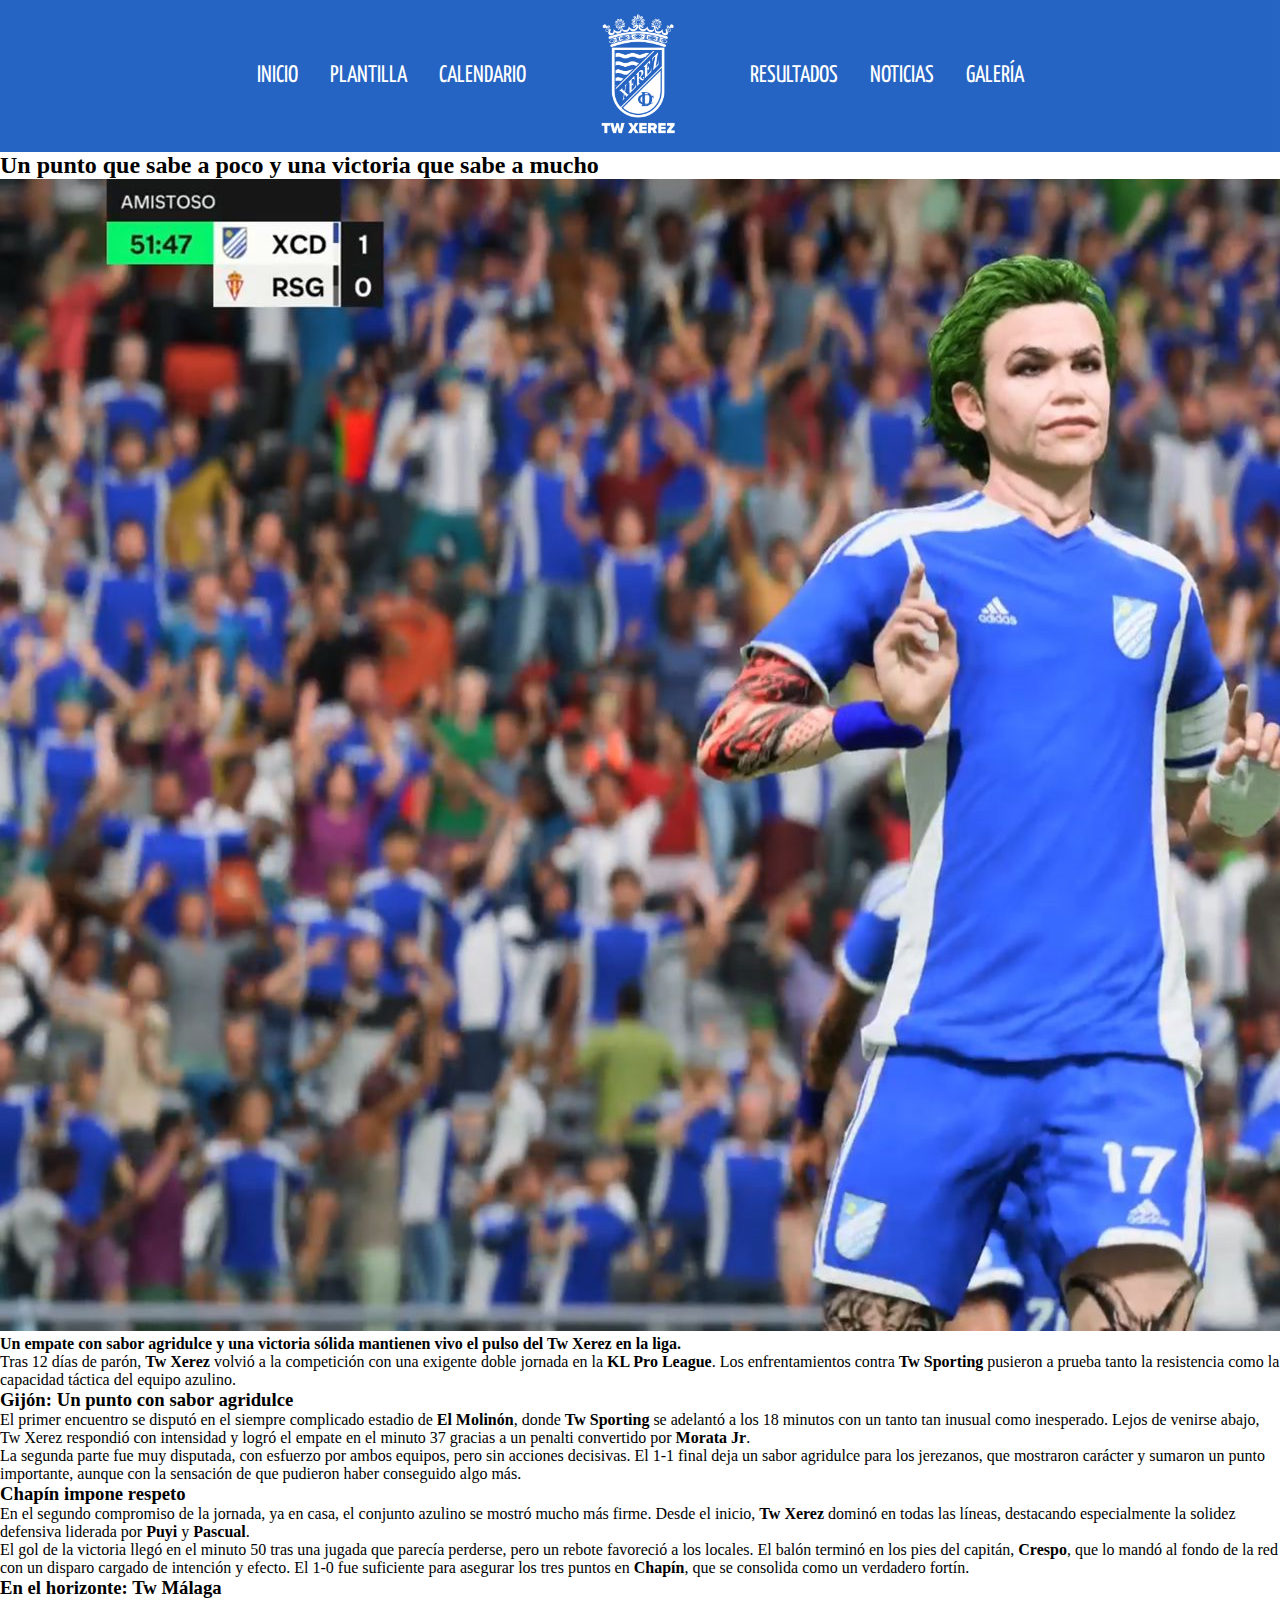
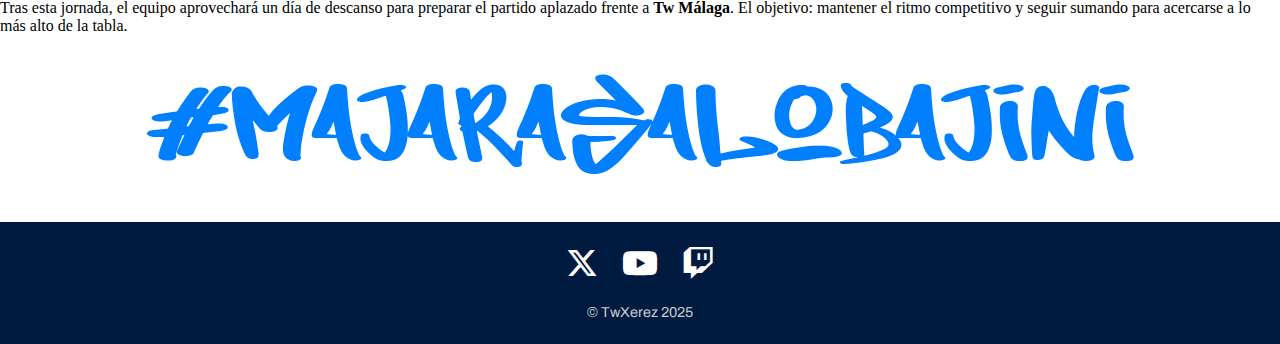
<file: KlProLeagueJornada4.html>
<!DOCTYPE html>
<html lang="es">
<head>
    <meta charset="UTF-8">
    <title>Noche agridulce para Tw Xerez en la KL Pro League | Tw Xerez</title>
    <meta name="viewport" content="width=device-width, initial-scale=1.0">
    <link rel="stylesheet" href="styles.css">
    <link rel="stylesheet" href="https://cdnjs.cloudflare.com/ajax/libs/font-awesome/6.7.2/css/all.min.css">
    <link href="https://fonts.googleapis.com/css2?family=Archivo&family=Yanone+Kaffeesatz&display=swap" rel="stylesheet">
    <link href="https://fonts.googleapis.com/css2?family=Cormorant+Garamond:ital,wght@0,300..700;1,300..700&display=swap" rel="stylesheet">
    <link rel="icon" href="img/favicon.ico" type="image/x-icon">

    <meta property="og:title" content="Un punto que sabe a poco y una victoria que sabe a mucho" />
    <meta property="og:description" content="Un empate con sabor agridulce y una victoria sólida mantienen vivo el pulso del Tw Xerez en la liga." />
    <meta property="og:image" content="https://twxerez.github.io/img/comunicado_jornada4.jpg" />
    <meta property="og:url" content="https://twxerez.github.io/KlProLeagueJornada4.html" />
    <meta property="og:type" content="website" />

</head>
<body>

<header class="header">
    <section class="header__navegacion">
        <article class="header__menu">
            <input type="checkbox" id="menu__toggle" class="menu__toggle-checkbox">
            <div class="header__titulo-responsive">
                <img src="img/white_xcd.png" alt="Escudo TwXerez" class="header__logo-responsive">
                <span>Tw Xerez</span>
            </div>
            <label for="menu__toggle" class="menu__toggle">
                <span></span>
                <span></span>
                <span></span>
            </label>
            <nav class="menu__navegacion">
                <ul class="navegacion__lista">
                        <li class="lista__elemento"><a href="index.html" class="elemento__enlace">Inicio</a></li>
                        <li class="lista__elemento"><a href="plantilla.html" class="elemento__enlace">Plantilla</a></li>
                        <li class="lista__elemento"><a href="calendario.html" class="elemento__enlace">Calendario</a></li>
                        <li class="lista__elemento"><a href="index.html"><img src="img/logo.png" alt="Logo TwXerez" class="elemento__logo"></a></li>
                        <li class="lista__elemento"><a href="resultados.html" class="elemento__enlace">Resultados</a></li>
                        <li class="lista__elemento"><a href="noticias.html" class="elemento__enlace">Noticias</a></li>
                        <li class="lista__elemento"><a href="galeria.html" class="elemento__enlace">Galería</a></li>
                </ul>
            </nav>
        </article>
    </section>
</header>

<main class="main">
    <section class="comunicado">
    <h2 class="comunicado__titulo">Un punto que sabe a poco y una victoria que sabe a mucho</h2>
    <div class="comunicado__contenido">
        <img src="img/comunicado_jornada4.jpg" alt="Imagen del partido" class="comunicado__imagen">
        <div class="comunicado__texto">
            <p><strong>Un empate con sabor agridulce y una victoria sólida mantienen vivo el pulso del Tw Xerez en la liga.</strong></p>
            <p>Tras 12 días de parón, <strong>Tw Xerez</strong> volvió a la competición con una exigente doble jornada en la <strong>KL Pro League</strong>. Los enfrentamientos contra <strong>Tw Sporting</strong> pusieron a prueba tanto la resistencia como la capacidad táctica del equipo azulino.</p>

            <h3><strong>Gijón: Un punto con sabor agridulce</strong></h3>
            <p>El primer encuentro se disputó en el siempre complicado estadio de <strong>El Molinón</strong>, donde <strong>Tw Sporting</strong> se adelantó a los 18 minutos con un tanto tan inusual como inesperado. Lejos de venirse abajo, Tw Xerez respondió con intensidad y logró el empate en el minuto 37 gracias a un penalti convertido por <strong>Morata Jr</strong>.</p>
            <p>La segunda parte fue muy disputada, con esfuerzo por ambos equipos, pero sin acciones decisivas. El 1-1 final deja un sabor agridulce para los jerezanos, que mostraron carácter y sumaron un punto importante, aunque con la sensación de que pudieron haber conseguido algo más.</p>

            <h3><strong>Chapín impone respeto</strong></h3>
            <p>En el segundo compromiso de la jornada, ya en casa, el conjunto azulino se mostró mucho más firme. Desde el inicio, <strong>Tw Xerez</strong> dominó en todas las líneas, destacando especialmente la solidez defensiva liderada por <strong>Puyi</strong> y <strong>Pascual</strong>.</p>
            <p>El gol de la victoria llegó en el minuto 50 tras una jugada que parecía perderse, pero un rebote favoreció a los locales. El balón terminó en los pies del capitán, <strong>Crespo</strong>, que lo mandó al fondo de la red con un disparo cargado de intención y efecto. El 1-0 fue suficiente para asegurar los tres puntos en <strong>Chapín</strong>, que se consolida como un verdadero fortín.</p>

            <h3><strong>En el horizonte: Tw Málaga</strong></h3>
            <p>Tras esta jornada, el equipo aprovechará un día de descanso para preparar el partido aplazado frente a <strong>Tw Málaga</strong>. El objetivo: mantener el ritmo competitivo y seguir sumando para acercarse a lo más alto de la tabla.</p>

            <div style="text-align: center; margin-top: 2rem;">
              <img src="img/comunicado_cierre.png" alt="Imagen de cierre" style="max-width: 100%; height: auto;">
            </div>
        </div>
    </div>
  </section>
</main>


<footer>
    <div class="footer-content">
        <div class="rrss-icons">
            <a href="https://twitter.com/TwXerez" target="_blank" aria-label="Twitter">
                <i class="fab fa-x-twitter"></i>
            </a>
            <a href="https://youtube.com/@TwXerez" target="_blank" aria-label="YouTube">
                <i class="fab fa-youtube"></i>
            </a>
            <a href="https://twitch.tv/Crespo07" target="_blank" aria-label="Twitch">
                <i class="fab fa-twitch"></i>
            </a>
        </div>
        <p class="copyright">
            © TwXerez 2025
        </p>
    </div>
</footer>

</body>
</html>
</file>
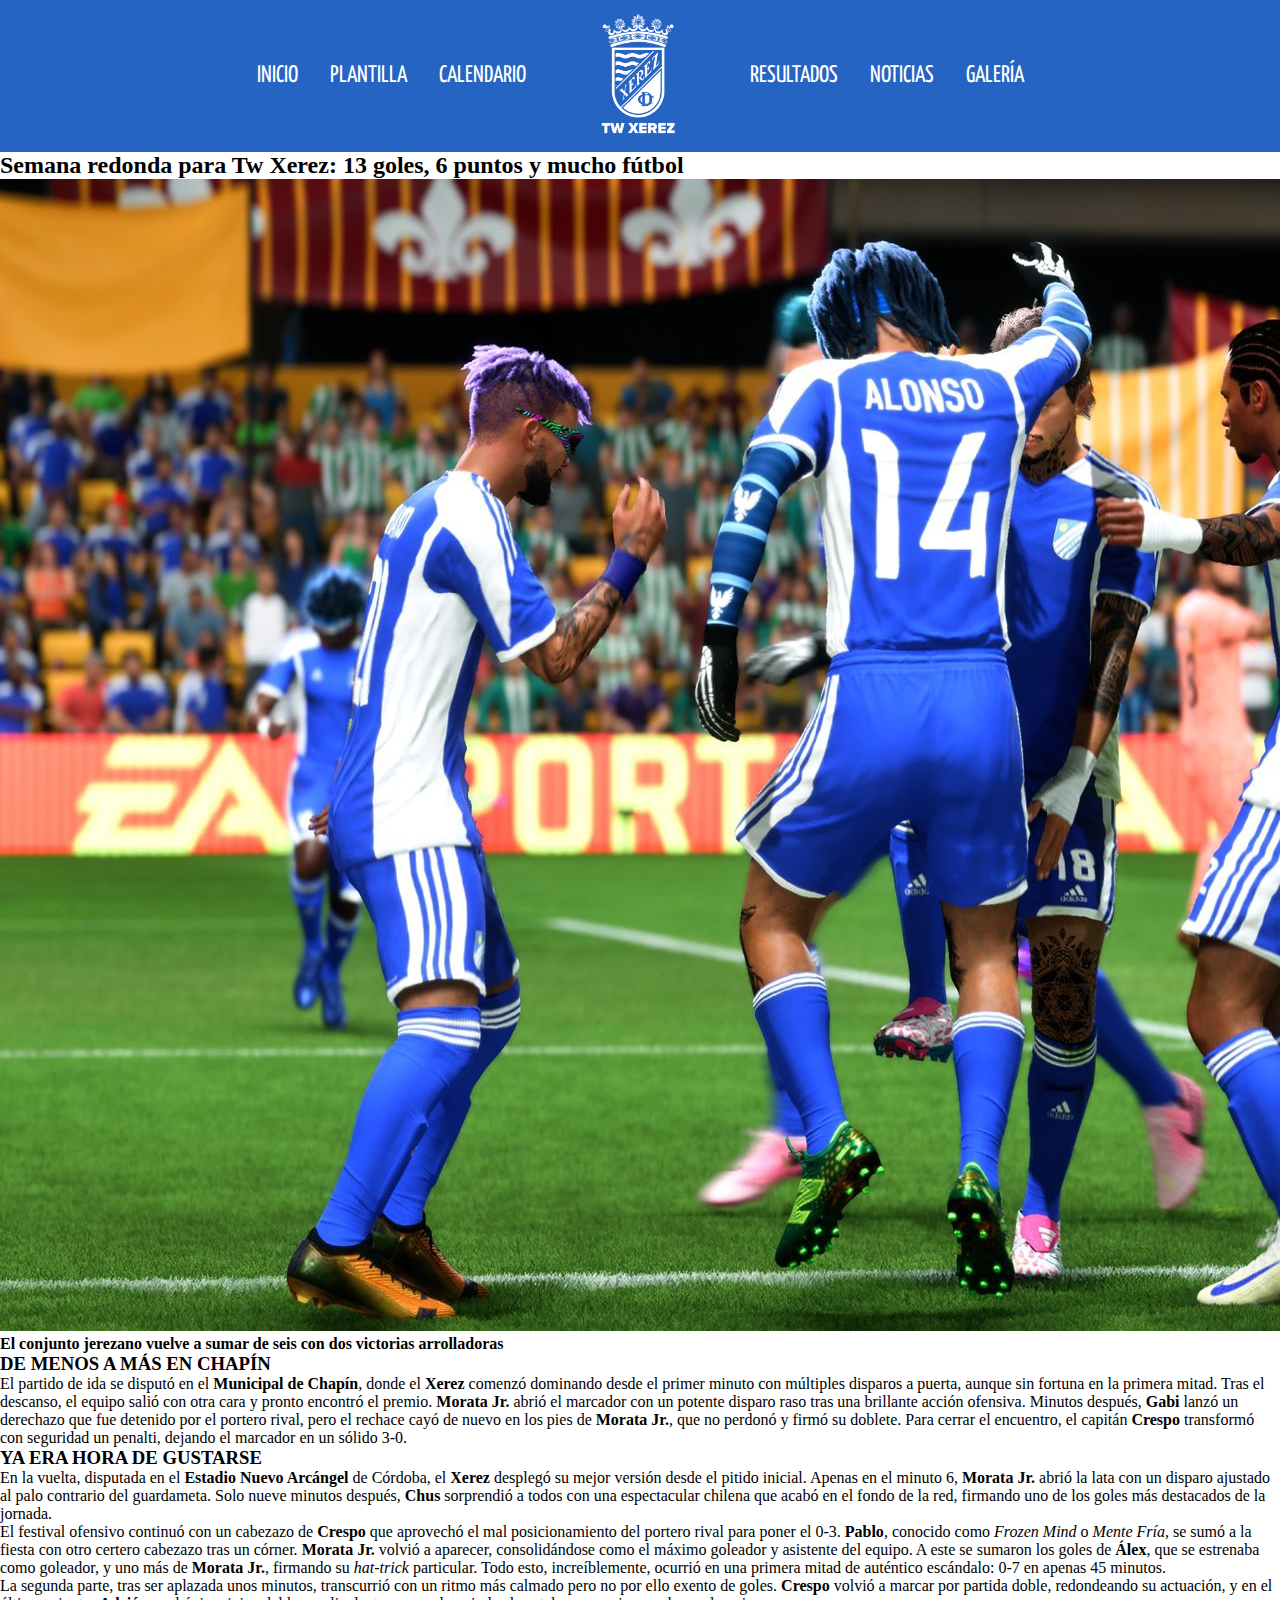
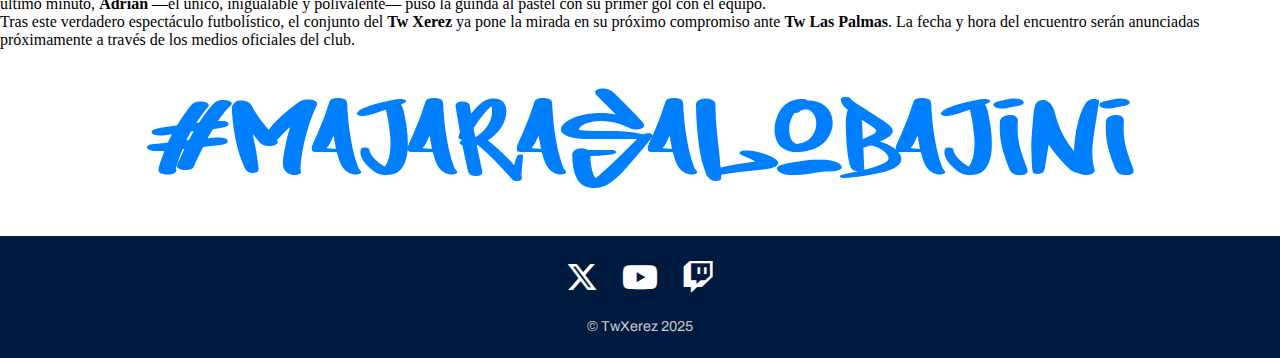
<file: KlProLeagueJornada7.html>
<!DOCTYPE html>
<html lang="es">
<head>
    <meta charset="UTF-8">
    <title>Semana redonda para Tw Xerez: 13 goles, 6 puntos y mucho fútbol | Tw Xerez</title>
    <meta name="viewport" content="width=device-width, initial-scale=1.0">
    <link rel="stylesheet" href="styles.css">
    <link rel="stylesheet" href="https://cdnjs.cloudflare.com/ajax/libs/font-awesome/6.7.2/css/all.min.css">
    <link href="https://fonts.googleapis.com/css2?family=Archivo&family=Yanone+Kaffeesatz&display=swap" rel="stylesheet">
    <link href="https://fonts.googleapis.com/css2?family=Cormorant+Garamond:ital,wght@0,300..700;1,300..700&display=swap" rel="stylesheet">
    <link rel="icon" href="img/favicon.ico" type="image/x-icon">

    <meta property="og:title" content="Semana redonda para Tw Xerez: 13 goles, 6 puntos y mucho fútbol" />
    <meta property="og:description" content="El conjunto jerezano vuelve a sumar de seis con dos victorias arrolladoras." />
    <meta property="og:image" content="https://twxerez.github.io/img/comunicado_jornada7.jpg" />
    <meta property="og:url" content="https://twxerez.github.io/KlProLeagueJornada7.html" />
    <meta property="og:type" content="website" />

</head>
<body>

<header class="header">
    <section class="header__navegacion">
        <article class="header__menu">
            <input type="checkbox" id="menu__toggle" class="menu__toggle-checkbox">
            <div class="header__titulo-responsive">
                <img src="img/white_xcd.png" alt="Escudo TwXerez" class="header__logo-responsive">
                <span>Tw Xerez</span>
            </div>
            <label for="menu__toggle" class="menu__toggle">
                <span></span>
                <span></span>
                <span></span>
            </label>
            <nav class="menu__navegacion">
                <ul class="navegacion__lista">
                        <li class="lista__elemento"><a href="index.html" class="elemento__enlace">Inicio</a></li>
                        <li class="lista__elemento"><a href="plantilla.html" class="elemento__enlace">Plantilla</a></li>
                        <li class="lista__elemento"><a href="calendario.html" class="elemento__enlace">Calendario</a></li>
                        <li class="lista__elemento"><a href="index.html"><img src="img/logo.png" alt="Logo TwXerez" class="elemento__logo"></a></li>
                        <li class="lista__elemento"><a href="resultados.html" class="elemento__enlace">Resultados</a></li>
                        <li class="lista__elemento"><a href="noticias.html" class="elemento__enlace">Noticias</a></li>
                        <li class="lista__elemento"><a href="galeria.html" class="elemento__enlace">Galería</a></li>
                </ul>
            </nav>
        </article>
    </section>
</header>

<main class="main">
    <section class="comunicado">
    <h2 class="comunicado__titulo">Semana redonda para Tw Xerez: 13 goles, 6 puntos y mucho fútbol</h2>
    <div class="comunicado__contenido">
        <img src="img/comunicado_jornada7.jpg" alt="Imagen del partido" class="comunicado__imagen">
        <div class="comunicado__texto">
          <p><strong>El conjunto jerezano vuelve a sumar de seis con dos victorias arrolladoras</strong></p>
      
          <h3><strong>DE MENOS A MÁS EN CHAPÍN</strong></h3>
          <p>El partido de ida se disputó en el <strong>Municipal de Chapín</strong>, donde el <strong>Xerez</strong> comenzó dominando desde el primer minuto con múltiples disparos a puerta, aunque sin fortuna en la primera mitad. Tras el descanso, el equipo salió con otra cara y pronto encontró el premio. <strong>Morata Jr.</strong> abrió el marcador con un potente disparo raso tras una brillante acción ofensiva. Minutos después, <strong>Gabi</strong> lanzó un derechazo que fue detenido por el portero rival, pero el rechace cayó de nuevo en los pies de <strong>Morata Jr.</strong>, que no perdonó y firmó su doblete. Para cerrar el encuentro, el capitán <strong>Crespo</strong> transformó con seguridad un penalti, dejando el marcador en un sólido 3-0.</p>
      
          <h3><strong>YA ERA HORA DE GUSTARSE</strong></h3>
          <p>En la vuelta, disputada en el <strong>Estadio Nuevo Arcángel</strong> de Córdoba, el <strong>Xerez</strong> desplegó su mejor versión desde el pitido inicial. Apenas en el minuto 6, <strong>Morata Jr.</strong> abrió la lata con un disparo ajustado al palo contrario del guardameta. Solo nueve minutos después, <strong>Chus</strong> sorprendió a todos con una espectacular chilena que acabó en el fondo de la red, firmando uno de los goles más destacados de la jornada.</p>
          
          <p>El festival ofensivo continuó con un cabezazo de <strong>Crespo</strong> que aprovechó el mal posicionamiento del portero rival para poner el 0-3. <strong>Pablo</strong>, conocido como <em>Frozen Mind</em> o <em>Mente Fría</em>, se sumó a la fiesta con otro certero cabezazo tras un córner. <strong>Morata Jr.</strong> volvió a aparecer, consolidándose como el máximo goleador y asistente del equipo. A este se sumaron los goles de <strong>Álex</strong>, que se estrenaba como goleador, y uno más de <strong>Morata Jr.</strong>, firmando su <em>hat-trick</em> particular. Todo esto, increíblemente, ocurrió en una primera mitad de auténtico escándalo: 0-7 en apenas 45 minutos.</p>
      
          <p>La segunda parte, tras ser aplazada unos minutos, transcurrió con un ritmo más calmado pero no por ello exento de goles. <strong>Crespo</strong> volvió a marcar por partida doble, redondeando su actuación, y en el último minuto, <strong>Adrián</strong> —el único, inigualable y polivalente— puso la guinda al pastel con su primer gol con el equipo.</p>
      
          <p>Tras este verdadero espectáculo futbolístico, el conjunto del <strong>Tw Xerez</strong> ya pone la mirada en su próximo compromiso ante <strong>Tw Las Palmas</strong>. La fecha y hora del encuentro serán anunciadas próximamente a través de los medios oficiales del club.</p>
      
          <div style="text-align: center; margin-top: 2rem;">
            <img src="img/comunicado_cierre.png" alt="Imagen de cierre" style="max-width: 100%; height: auto;">
          </div>
      </div>

    </div>
  </section>
</main>


<footer>
    <div class="footer-content">
        <div class="rrss-icons">
            <a href="https://twitter.com/TwXerez" target="_blank" aria-label="Twitter">
                <i class="fab fa-x-twitter"></i>
            </a>
            <a href="https://youtube.com/@TwXerez" target="_blank" aria-label="YouTube">
                <i class="fab fa-youtube"></i>
            </a>
            <a href="https://twitch.tv/Crespo07" target="_blank" aria-label="Twitch">
                <i class="fab fa-twitch"></i>
            </a>
        </div>
        <p class="copyright">
            © TwXerez 2025
        </p>
    </div>
</footer>

</body>
</html>
</file>
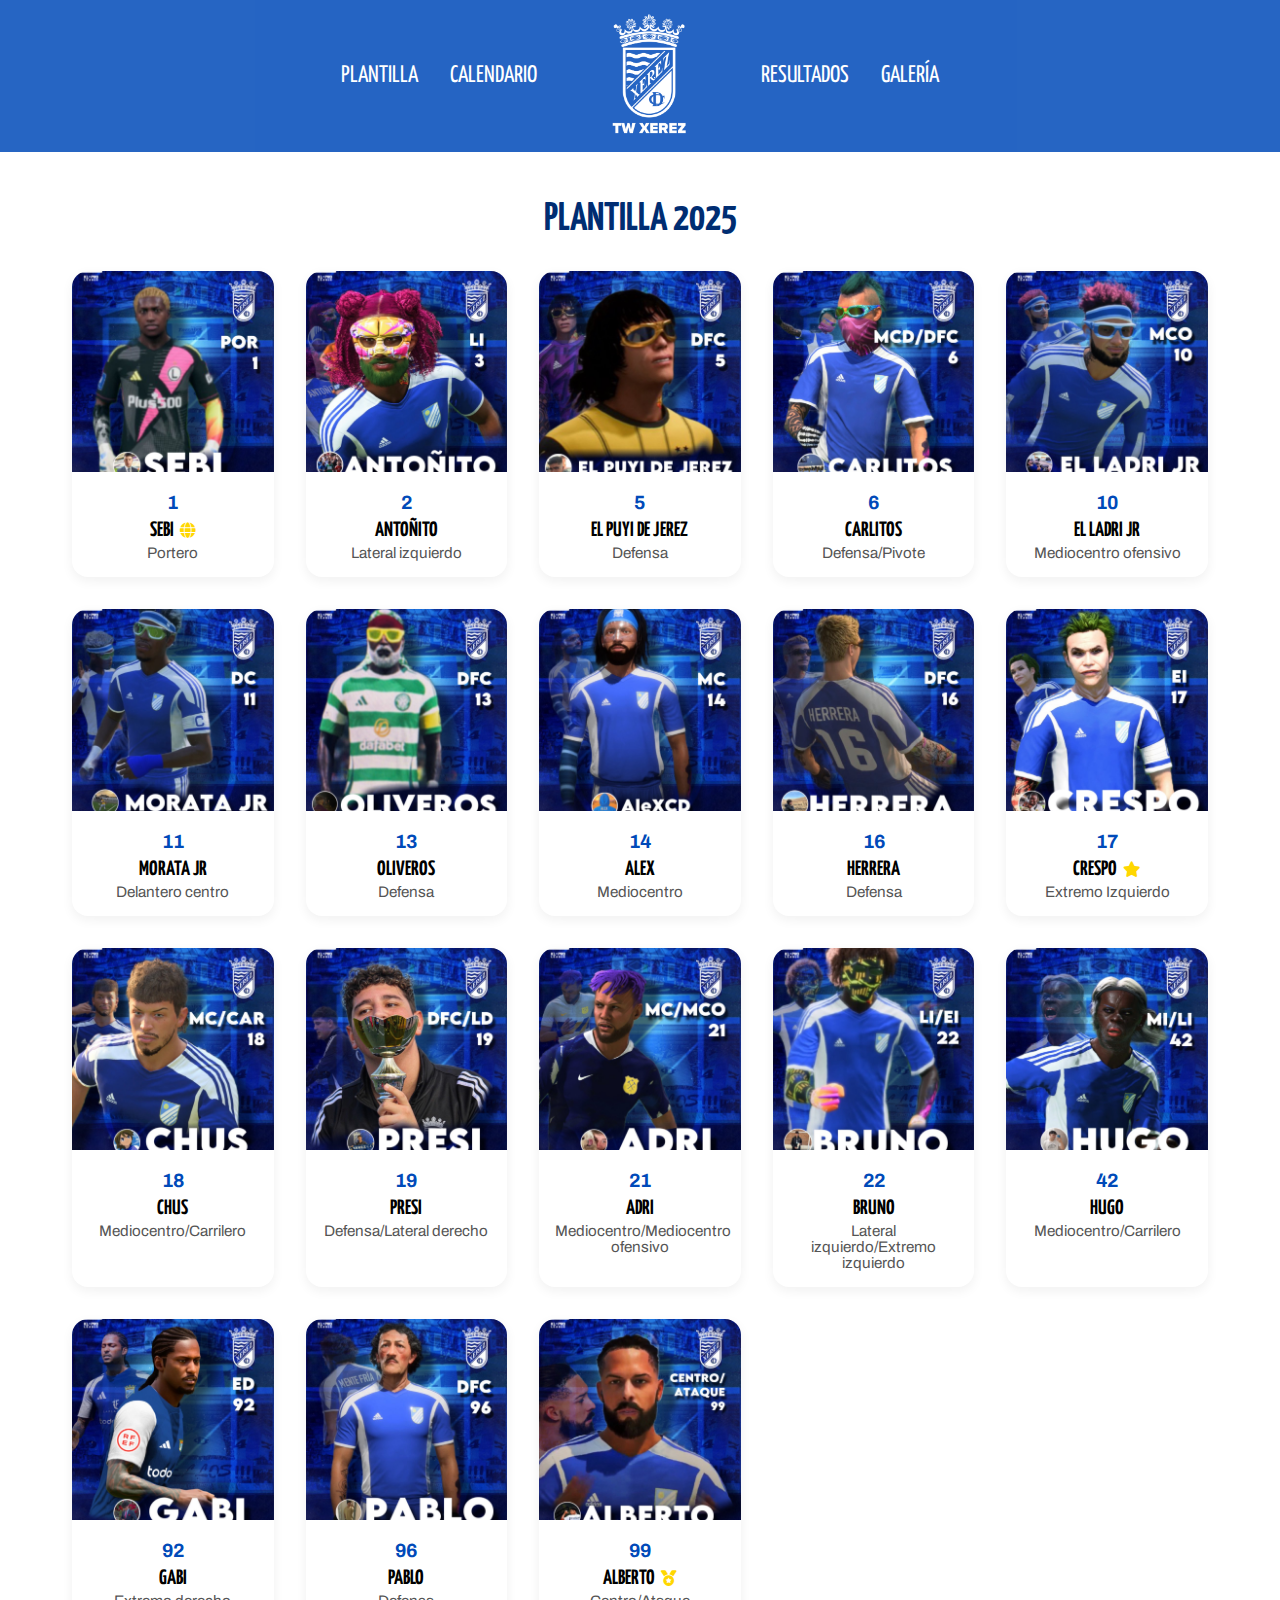
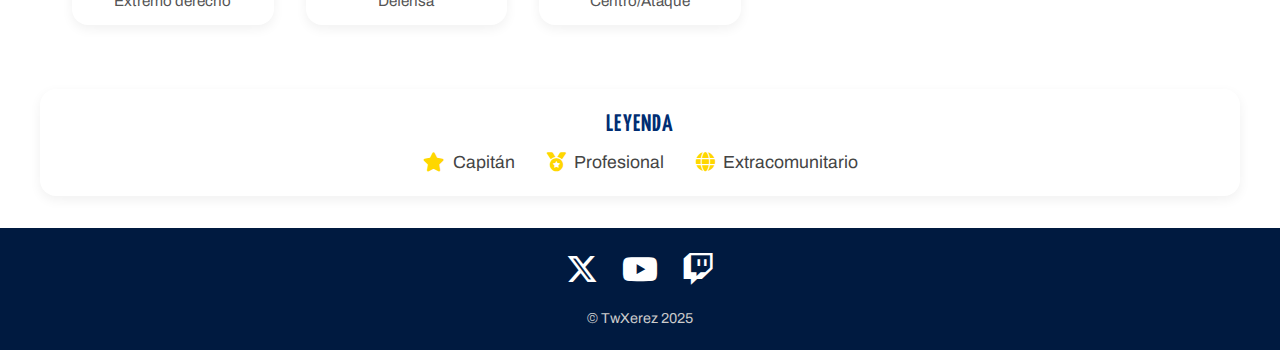
<file: plantilla.html>
<!DOCTYPE html>
<html lang="es">
<head>
    <link rel="stylesheet" href="styles.css">
    <link rel="stylesheet" href="https://cdnjs.cloudflare.com/ajax/libs/font-awesome/6.7.2/css/all.min.css">
    <link href="https://fonts.googleapis.com/css2?family=Archivo:ital,wght@0,100..900;1,100..900&family=Yanone+Kaffeesatz:wght@200..700&display=swap" rel="stylesheet">
    <link href="https://fonts.googleapis.com/css2?family=Cormorant+Garamond:ital,wght@0,300..700;1,300..700&display=swap" rel="stylesheet">
    <link rel="icon" href="img/favicon.ico" type="image/x-icon">
    <meta charset="UTF-8">
    <meta name="viewport" content="width=device-width, initial-scale=1.0">
    <title>Inicio | TwXerez</title>
</head>
<body>
    <header class="header">
        <section class="header__navegacion">
            <article class="header__menu">
    
                <input type="checkbox" id="menu__toggle" class="menu__toggle-checkbox">
                
                <div class="header__titulo-responsive">
                    <img src="img/white_xcd.png" alt="Escudo TwXerez" class="header__logo-responsive">
                    <span>Tw Xerez</span>
                </div>

                <label for="menu__toggle" class="menu__toggle">
                    <span></span>
                    <span></span>
                    <span></span>
                </label>
    
                <nav class="menu__navegacion">
                    <ul class="navegacion__lista">
                        <li class="lista__elemento"><a href="plantilla.html" class="elemento__enlace">Plantilla</a></li>
                        <li class="lista__elemento"><a href="calendario.html" class="elemento__enlace">Calendario</a></li>
                        <li class="lista__elemento"><a href="index.html"><img src="img/logo.png" alt="Logo TwXerez" class="elemento__logo"></a></li>
                        <li class="lista__elemento"><a href="resultados.html" class="elemento__enlace">Resultados</a></li>
                        <li class="lista__elemento"><a href="galeria.html" class="elemento__enlace">Galería</a></li>
                    </ul>
                </nav>
            </article>
        </section>
    </header>

    <main class="main">
        <h2 class="plantilla__titulo">Plantilla 2025</h2>       

        <section class="plantilla">
            <article class="jugador">
                <img src="img/sebi.jpg" alt="Foto de Sebi" class="jugador__foto">
                <div class="jugador__info">
                    <p class="jugador__dorsal">1</p>
                    <h3 class="jugador__nombre">SEBI<i class="fas fa-globe" title="Extracomunitario"></i></h3>
                    <p class="jugador__posicion">Portero</p>
                </div>
            </article>

            <article class="jugador">
                <img src="img/antonito.jpg" alt="Foto de Antoñito" class="jugador__foto">
                <div class="jugador__info">
                    <p class="jugador__dorsal">2</p>
                    <h3 class="jugador__nombre">ANTOÑITO</h3>
                    <p class="jugador__posicion">Lateral izquierdo</p>
                </div>
            </article>

            <article class="jugador">
                <img src="img/puyi.jpg" alt="Foto de Puyi" class="jugador__foto">
                <div class="jugador__info">
                    <p class="jugador__dorsal">5</p>
                    <h3 class="jugador__nombre">EL PUYI DE JEREZ</h3>
                    <p class="jugador__posicion">Defensa</p>
                </div>
            </article>

            <article class="jugador">
                <img src="img/carlitos.jpg" alt="Foto de Carlitos" class="jugador__foto">
                <div class="jugador__info">
                    <p class="jugador__dorsal">6</p>
                    <h3 class="jugador__nombre">CARLITOS</h3>
                    <p class="jugador__posicion">Defensa/Pivote</p>
                </div>
            </article>

            <article class="jugador">
                <img src="img/ladri.jpg" alt="Foto de Ladri" class="jugador__foto">
                <div class="jugador__info">
                    <p class="jugador__dorsal">10</p>
                    <h3 class="jugador__nombre">EL LADRI JR</h3>
                    <p class="jugador__posicion">Mediocentro ofensivo</p>
                </div>
            </article>

            <article class="jugador">
                <img src="img/morata.jpg" alt="Foto de Morata" class="jugador__foto">
                <div class="jugador__info">
                    <p class="jugador__dorsal">11</p>
                    <h3 class="jugador__nombre">MORATA JR</h3>
                    <p class="jugador__posicion">Delantero centro</p>
                </div>
            </article>

            <article class="jugador">
                <img src="img/olivero.jpg" alt="Foto de Olivero" class="jugador__foto">
                <div class="jugador__info">
                    <p class="jugador__dorsal">13</p>
                    <h3 class="jugador__nombre">OLIVEROS</h3>
                    <p class="jugador__posicion">Defensa</p>
                </div>
            </article>

            <article class="jugador">
                <img src="img/alex.jpg" alt="Foto de Sebi" class="jugador__foto">
                <div class="jugador__info">
                    <p class="jugador__dorsal">14</p>
                    <h3 class="jugador__nombre">ALEX</h3>
                    <p class="jugador__posicion">Mediocentro</p>
                </div>
            </article>

            <article class="jugador">
                <img src="img/herrera.jpg" alt="Foto de Herrera" class="jugador__foto">
                <div class="jugador__info">
                    <p class="jugador__dorsal">16</p>
                    <h3 class="jugador__nombre">HERRERA</h3>
                    <p class="jugador__posicion">Defensa</p>
                </div>
            </article>

            <article class="jugador">
                <img src="img/crespo.jpg" alt="Foto de Crespo" class="jugador__foto">
                <div class="jugador__info">
                    <p class="jugador__dorsal">17</p>
                    <h3 class="jugador__nombre">CRESPO<i class="fas fa-star" title="Capitán"></i></h3>
                    
                    <p class="jugador__posicion">Extremo Izquierdo</p>
                </div>
            </article>

            <article class="jugador">
                <img src="img/chus.jpg" alt="Foto de Chus" class="jugador__foto">
                <div class="jugador__info">
                    <p class="jugador__dorsal">18</p>
                    <h3 class="jugador__nombre">CHUS</h3>
                    <p class="jugador__posicion">Mediocentro/Carrilero</p>
                </div>
            </article>

            <article class="jugador">
                <img src="img/PRESI.jpg" alt="Foto de Presi" class="jugador__foto">
                <div class="jugador__info">
                    <p class="jugador__dorsal">19</p>
                    <h3 class="jugador__nombre">PRESI</h3>
                    <p class="jugador__posicion">Defensa/Lateral derecho</p>
                </div>
            </article>

            <article class="jugador">
                <img src="img/adri.jpg" alt="Foto de Adri" class="jugador__foto">
                <div class="jugador__info">
                    <p class="jugador__dorsal">21</p>
                    <h3 class="jugador__nombre">ADRI</h3>
                    <p class="jugador__posicion">Mediocentro/Mediocentro ofensivo</p>
                </div>
            </article>

            <article class="jugador">
                <img src="img/bruno.jpg" alt="Foto de Bruno" class="jugador__foto">
                <div class="jugador__info">
                    <p class="jugador__dorsal">22</p>
                    <h3 class="jugador__nombre">BRUNO</h3>
                    <p class="jugador__posicion">Lateral izquierdo/Extremo izquierdo</p>
                </div>
            </article>

            <article class="jugador">
                <img src="img/hugo.jpg" alt="Foto de Hugo" class="jugador__foto">
                <div class="jugador__info">
                    <p class="jugador__dorsal">42</p>
                    <h3 class="jugador__nombre">HUGO</h3>
                    <p class="jugador__posicion">Mediocentro/Carrilero</p>
                </div>
            </article>

            <article class="jugador">
                <img src="img/gabi.jpg" alt="Foto de Gabi" class="jugador__foto">
                <div class="jugador__info">
                    <p class="jugador__dorsal">92</p>
                    <h3 class="jugador__nombre">GABI</h3>
                    <p class="jugador__posicion">Extremo derecho</p>
                </div>
            </article>

            <article class="jugador">
                <img src="img/pablo.jpg" alt="Foto de Yeta" class="jugador__foto">
                <div class="jugador__info">
                    <p class="jugador__dorsal">96</p>
                    <h3 class="jugador__nombre">PABLO</h3>
                    <p class="jugador__posicion">Defensa</p>
                </div>
            </article>

            <article class="jugador">
                <img src="img/alberto.jpg" alt="Foto de alberto" class="jugador__foto">
                <div class="jugador__info">
                    <p class="jugador__dorsal">99</p>
                    <h3 class="jugador__nombre">ALBERTO<i class="fas fa-medal" title="Profesional"></i></h3>
                    <p class="jugador__posicion">Centro/Ataque</p>
                </div>
            </article>
        </section>
        
        <section class="plantilla__leyenda">
            <h4 class="leyenda__titulo">Leyenda</h4>
            <ul class="leyenda__lista">
                <li><i class="fas fa-star"></i> Capitán</li>
                <li><i class="fas fa-medal"></i> Profesional</li>
                <li><i class="fas fa-globe"></i> Extracomunitario</li>
            </ul>
        </section>
        

    </main>

    <footer>
        <div class="footer-content">
            <div class="rrss-icons">
                <a href="https://twitter.com/TwXerez" target="_blank" aria-label="Twitter">
                    <i class="fab fa-x-twitter"></i>
                </a>
                <a href="https://youtube.com/@TwXerez" target="_blank" aria-label="YouTube">
                    <i class="fab fa-youtube"></i>
                </a>
                <a href="https://twitch.tv/Crespo07" target="_blank" aria-label="Twitch">
                    <i class="fab fa-twitch"></i>
                </a>
            </div>
            <p class="copyright">
                © TwXerez 2025
            </p>
        </div>
    </footer>
</body>
</html>
</file>
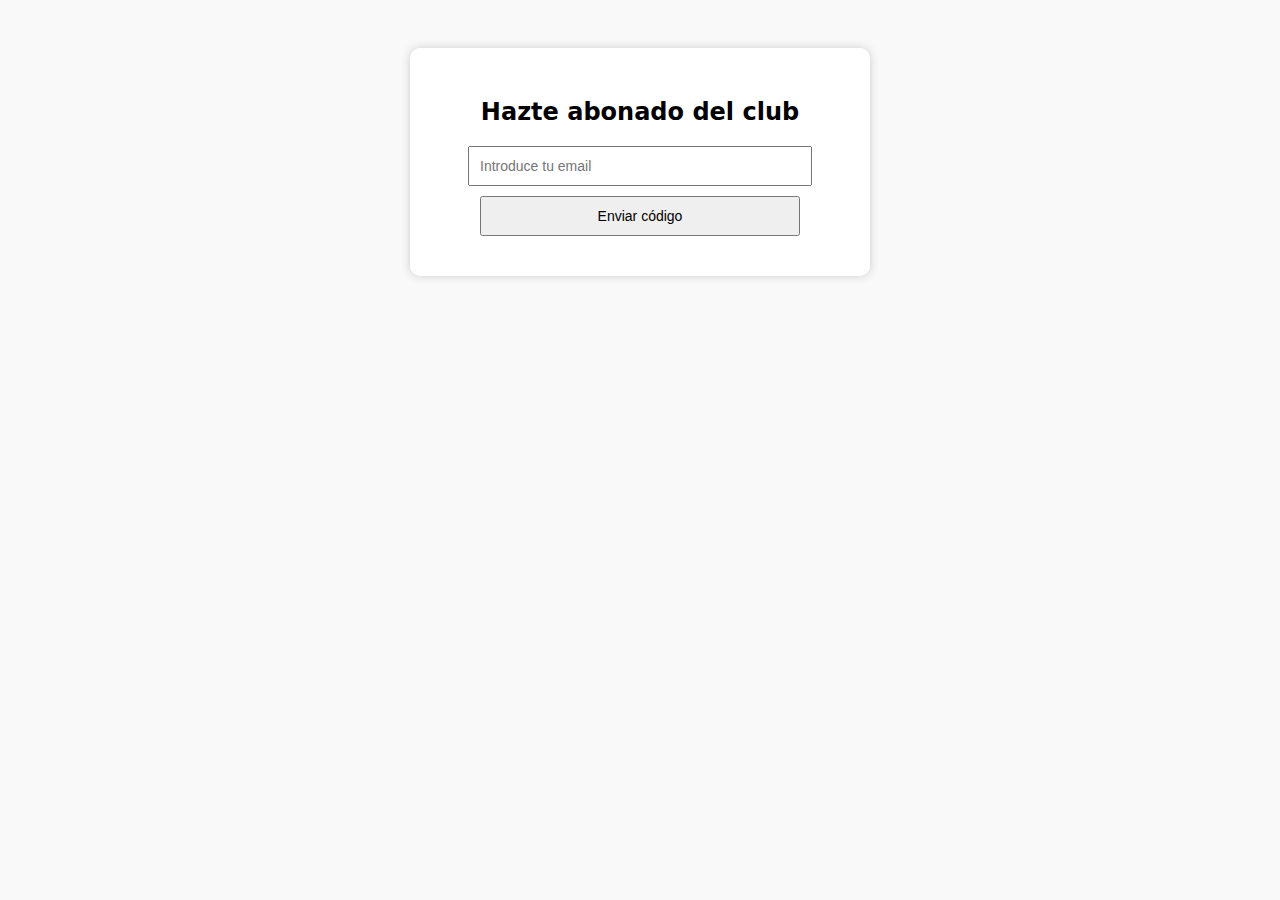
<file: prueba.html>
<!DOCTYPE html>
<html lang="es">
<head>
  <meta charset="UTF-8" />
  <meta name="viewport" content="width=device-width, initial-scale=1.0" />
  <title>Hazte Abonado - Club Pro</title>
  <link rel="stylesheet" href="styles44.css" />
</head>
<body>
  <div class="abonado-form">
    <h2>Hazte abonado del club</h2>
    <input type="email" id="email" placeholder="Introduce tu email" />
    <button onclick="enviarCodigo()">Enviar código</button>

    <div id="verificacion" style="display: none;">
      <input type="text" id="codigo" placeholder="Introduce el código recibido" />
      <button onclick="verificarCodigo()">Verificar</button>
    </div>

    <div id="carnet" style="display: none;"></div>
  </div>

  <!-- ✅ SDK de EmailJS v3 (compatible en local sin módulos) -->
  <script src="https://cdn.emailjs.com/sdk/3.11.0/email.min.js"></script>

  <!-- ✅ Inicializa EmailJS con tu Public Key -->
  <script>
    emailjs.init("cGlG-tSIRaHS8tyOV"); // Reemplaza si usas otra clave
  </script>

  <!-- ✅ Tu JS principal con defer para asegurar orden -->
  <script src="abonado.js" defer></script>
</body>
</html>
</file>
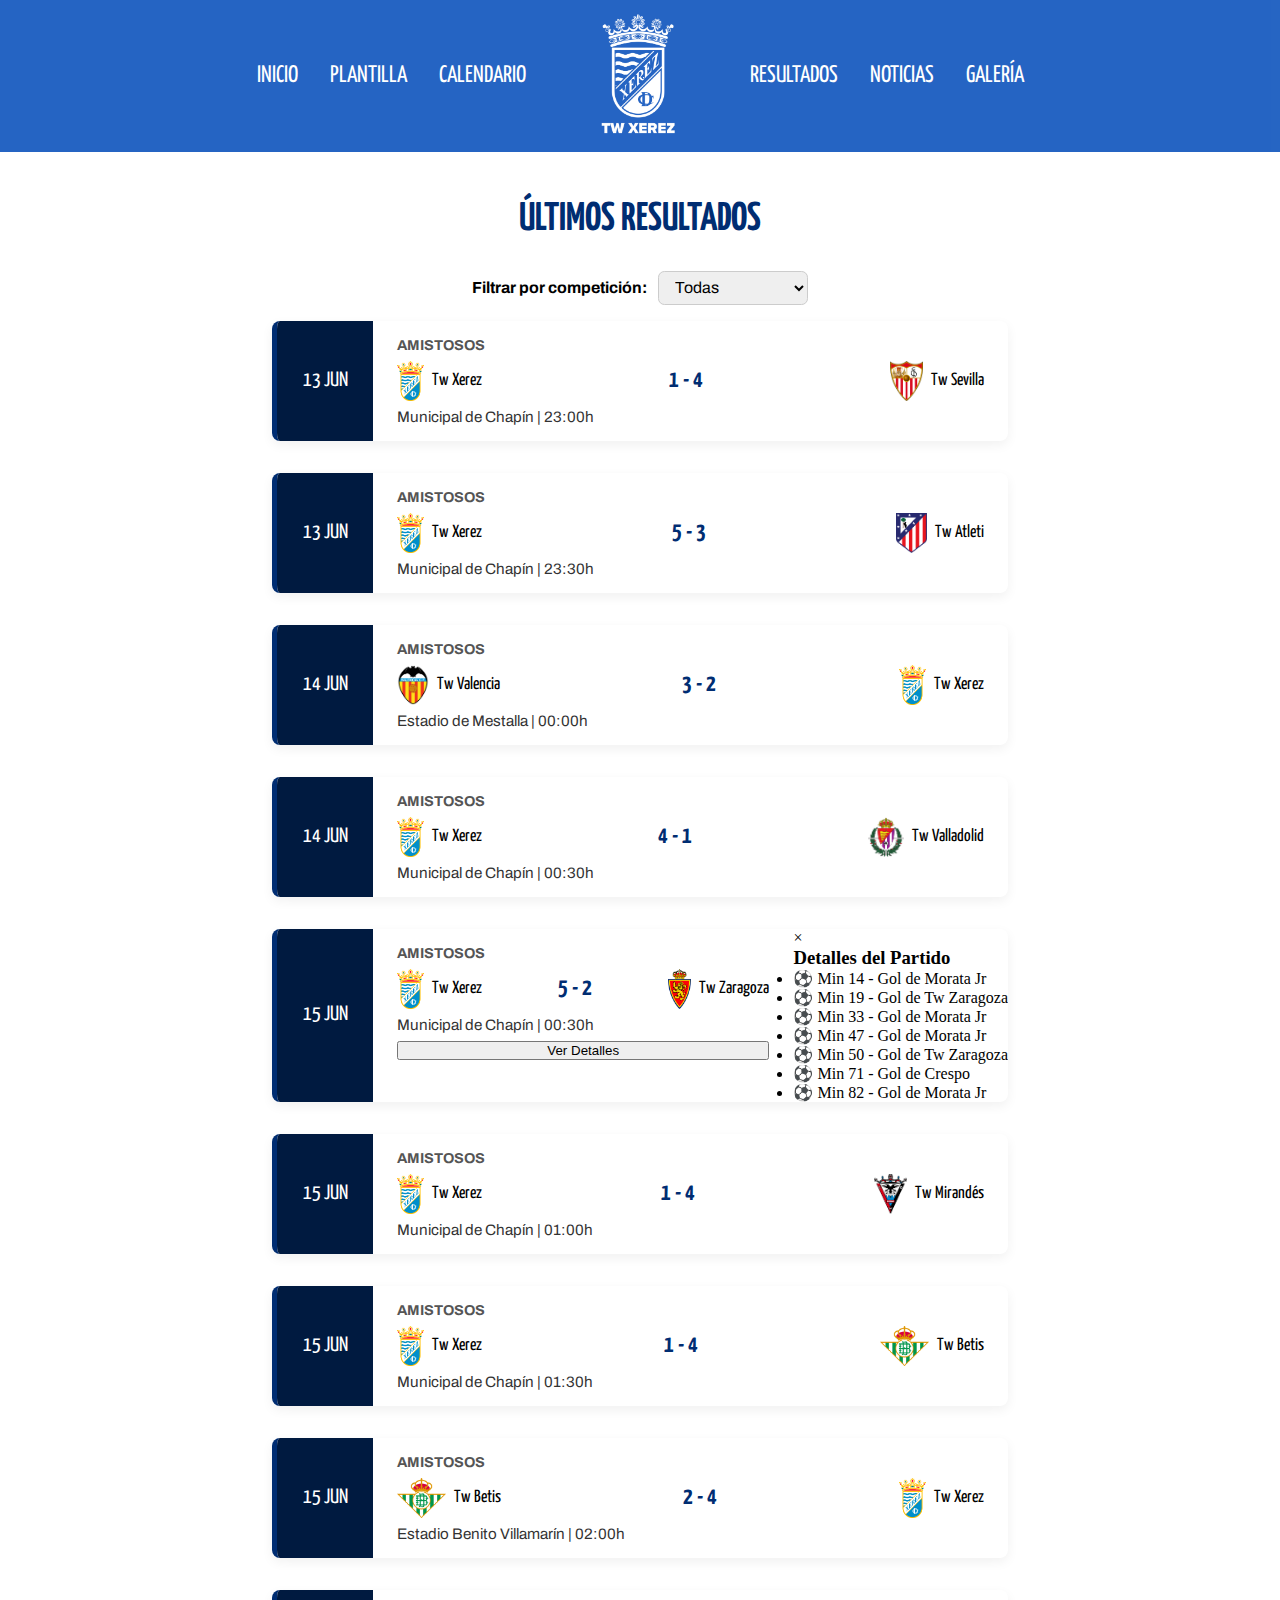
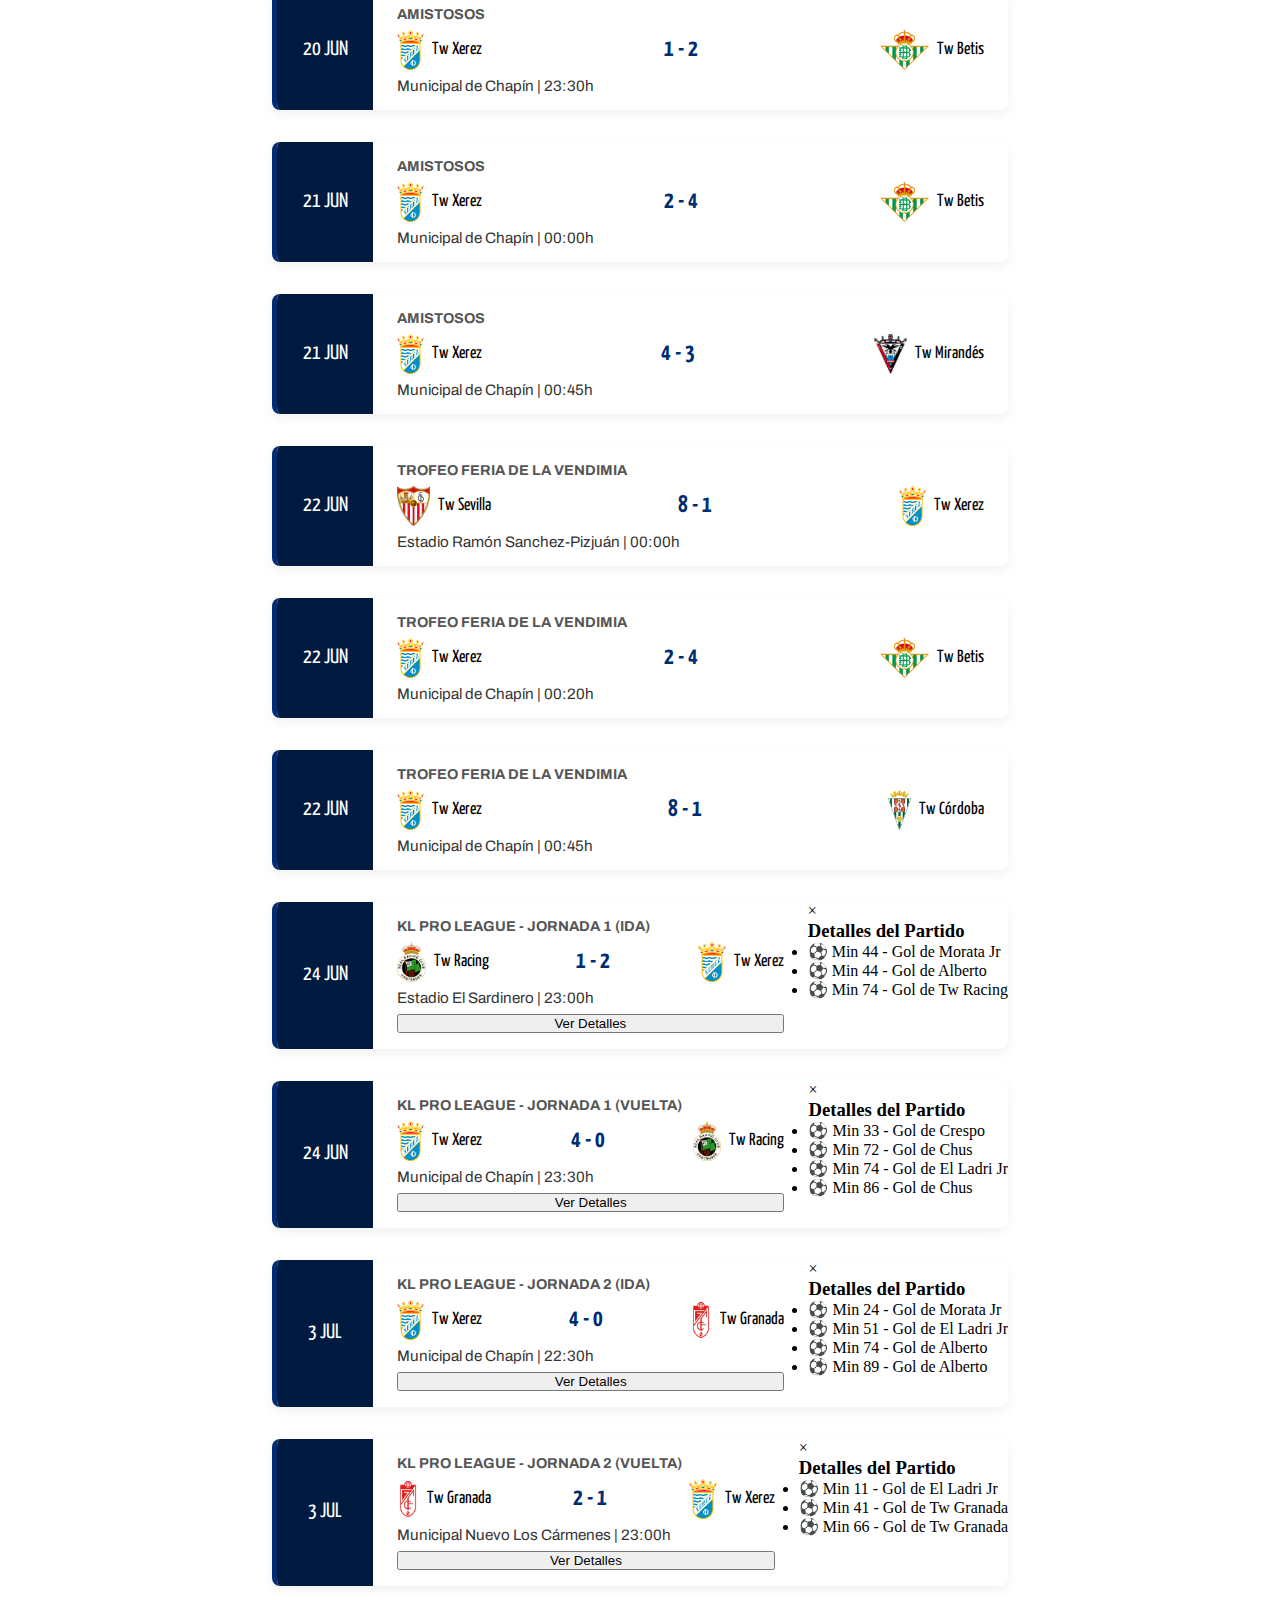
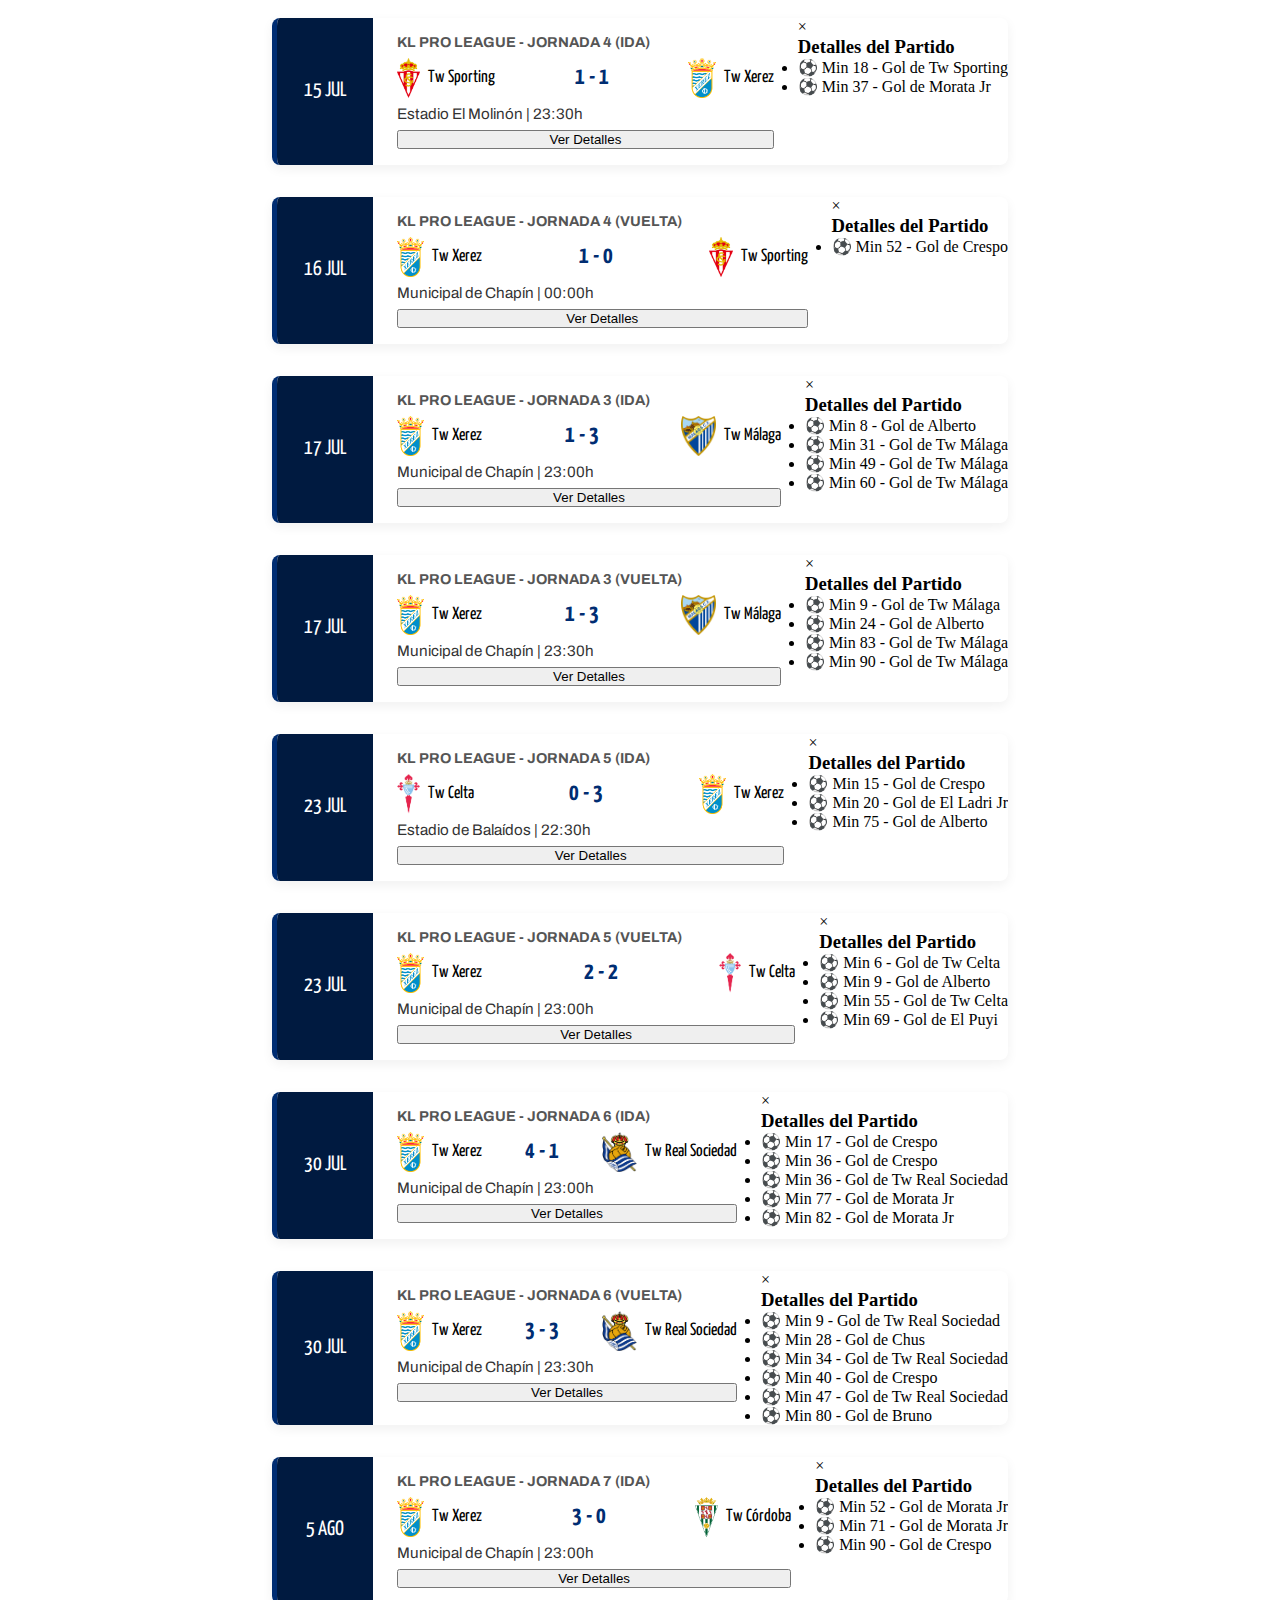
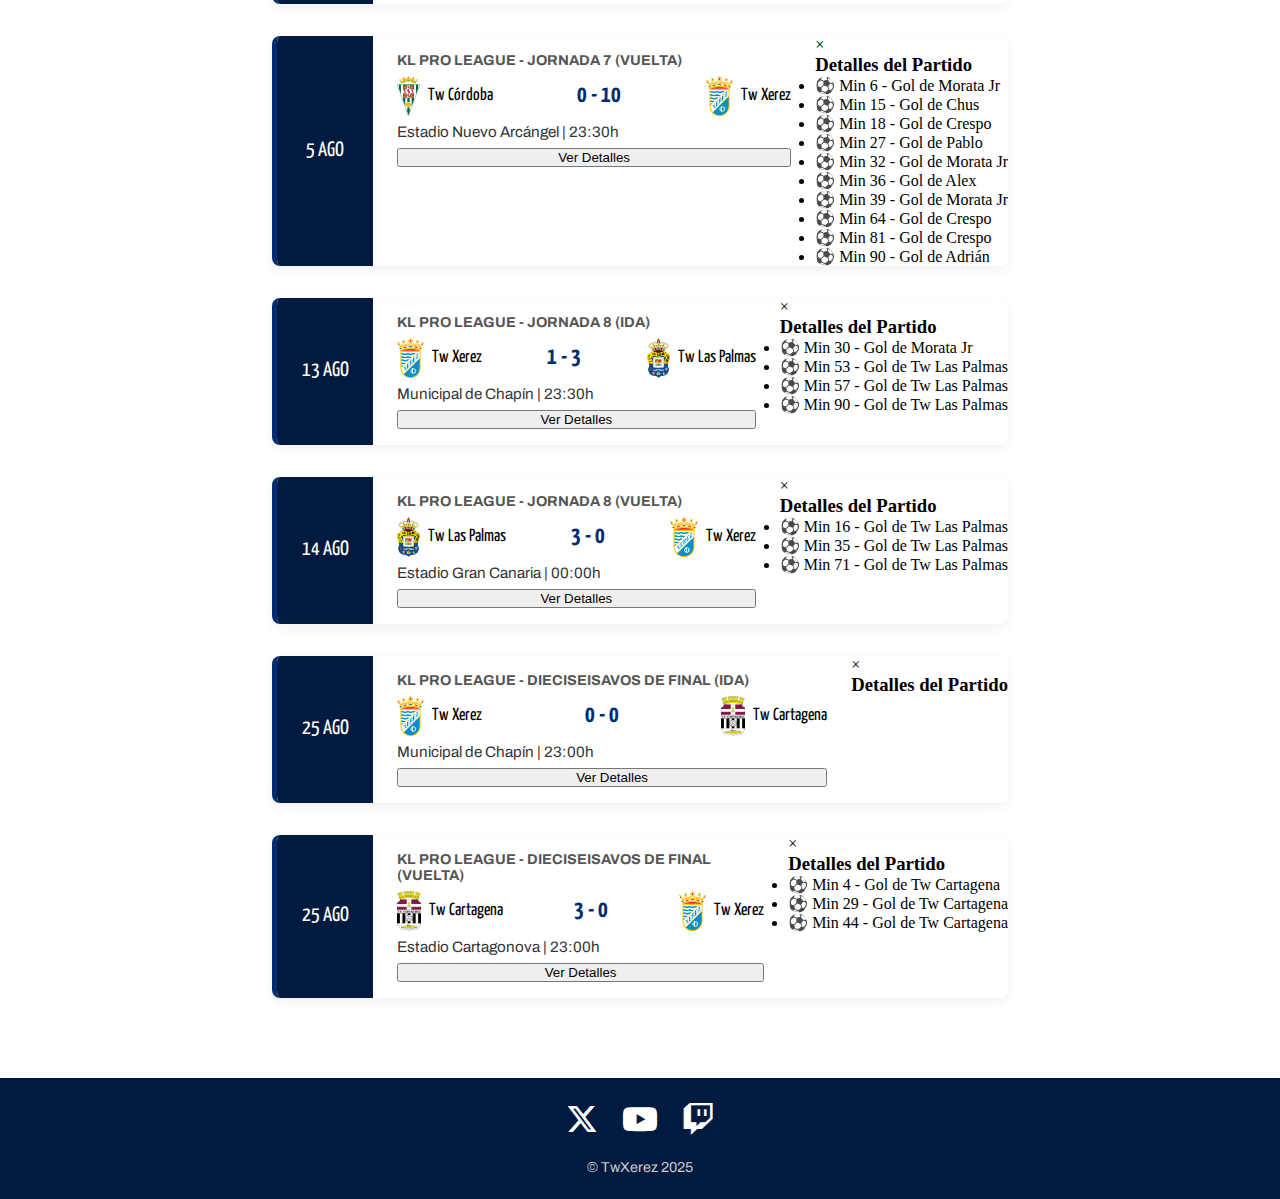
<file: resultados.html>
<!DOCTYPE html>
<html lang="es">
<head>
    <link rel="stylesheet" href="styles.css">
    <link rel="stylesheet" href="https://cdnjs.cloudflare.com/ajax/libs/font-awesome/6.7.2/css/all.min.css">
    <link href="https://fonts.googleapis.com/css2?family=Archivo:ital,wght@0,100..900;1,100..900&family=Yanone+Kaffeesatz:wght@200..700&display=swap" rel="stylesheet">
    <link href="https://fonts.googleapis.com/css2?family=Cormorant+Garamond:ital,wght@0,300..700;1,300..700&display=swap" rel="stylesheet">
    <link rel="icon" href="img/favicon.ico" type="image/x-icon">
    <meta charset="UTF-8">
    <meta name="viewport" content="width=device-width, initial-scale=1.0">
    <title>Resultados | TwXerez</title>
</head>
<body>
    
    <header class="header">
        <section class="header__navegacion">
            <article class="header__menu">
                <input type="checkbox" id="menu__toggle" class="menu__toggle-checkbox">
                <div class="header__titulo-responsive">
                    <img src="img/white_xcd.png" alt="Escudo TwXerez" class="header__logo-responsive">
                    <span>Tw Xerez</span>
                </div>
                <label for="menu__toggle" class="menu__toggle">
                    <span></span>
                    <span></span>
                    <span></span>
                </label>
                <nav class="menu__navegacion">
                    <ul class="navegacion__lista">
                        <li class="lista__elemento"><a href="index.html" class="elemento__enlace">Inicio</a></li>
                        <li class="lista__elemento"><a href="plantilla.html" class="elemento__enlace">Plantilla</a></li>
                        <li class="lista__elemento"><a href="calendario.html" class="elemento__enlace">Calendario</a></li>
                        <li class="lista__elemento"><a href="index.html"><img src="img/logo.png" alt="Logo TwXerez" class="elemento__logo"></a></li>
                        <li class="lista__elemento"><a href="resultados.html" class="elemento__enlace">Resultados</a></li>
                        <li class="lista__elemento"><a href="noticias.html" class="elemento__enlace">Noticias</a></li>
                        <li class="lista__elemento"><a href="galeria.html" class="elemento__enlace">Galería</a></li>
                    </ul>
                </nav>
            </article>
        </section>
    </header>
    

    <main class="main">
        <h2 class="resultados__titulo">Últimos Resultados</h2>

        <div class="resultados__filtro">
            <label for="filtroResultados">Filtrar por competición:</label>
            <select id="filtroResultados" onchange="filtrarResultados()">
                <option value="todas">Todas</option>
                <option value="liga">KL Pro League</option>
                <option value="copa">Copas</option>
                <option value="amistoso">Amistosos</option>
            </select>
        </div>
        
        

        <section class="resultados">
            <article class="resultado__partido amistoso">
                <div class="resultado__fecha">13 JUN</div>
        
                <div class="resultado__contenido">
                    <p class="resultado__competicion">Amistosos</p>
        
                    <div class="resultado__equipos">
                        <div class="equipo">
                            <img src="img/xerez.png" alt="Escudo Tw Xerez">
                            <span>Tw Xerez</span>
                        </div>
        
                        <div class="marcador">
                            <span class="goles">1</span>
                            <span>-</span>
                            <span class="goles">4</span>
                        </div>
        
                        <div class="equipo">
                            <img src="img/sevilla.png" alt="Escudo Tw Sevilla">
                            <span>Tw Sevilla</span>
                        </div>
                    </div>
        
                    <p class="resultado__estadio">Municipal de Chapín | 23:00h</p>
                </div>
            </article>
        
            <article class="resultado__partido amistoso">
                <div class="resultado__fecha">13 JUN</div>
        
                <div class="resultado__contenido">
                    <p class="resultado__competicion">Amistosos</p>
        
                    <div class="resultado__equipos">
                        <div class="equipo">
                            <img src="img/xerez.png" alt="Escudo Tw Xerez">
                            <span>Tw Xerez</span>
                        </div>
        
                        <div class="marcador">
                            <span class="goles">5</span>
                            <span>-</span>
                            <span class="goles">3</span>
                        </div>
        
                        <div class="equipo">
                            <img src="img/atletico.webp" alt="Escudo Tw Atleti">
                            <span>Tw Atleti</span>
                        </div>
                    </div>
        
                    <p class="resultado__estadio">Municipal de Chapín | 23:30h</p>
                </div>
            </article>

            <article class="resultado__partido amistoso">
                <div class="resultado__fecha">14 JUN</div>
        
                <div class="resultado__contenido">
                    <p class="resultado__competicion">Amistosos</p>
        
                    <div class="resultado__equipos">
                        <div class="equipo">
                            <img src="img/valencia.png" alt="Escudo Tw Valencia">
                            <span>Tw Valencia</span>
                        </div>
        
                        <div class="marcador">
                            <span class="goles">3</span>
                            <span>-</span>
                            <span class="goles">2</span>
                        </div>
        
                        <div class="equipo">
                            <img src="img/xerez.png" alt="Escudo Tw Xerez">
                            <span>Tw Xerez</span>
                        </div>
                    </div>
        
                    <p class="resultado__estadio">Estadio de Mestalla | 00:00h</p>
                </div>
            </article>

            <article class="resultado__partido amistoso">
                <div class="resultado__fecha">14 JUN</div>
        
                <div class="resultado__contenido">
                    <p class="resultado__competicion">Amistosos</p>
        
                    <div class="resultado__equipos">
                        <div class="equipo">
                            <img src="img/xerez.png" alt="Escudo Tw Xerez">
                            <span>Tw Xerez</span>
                        </div>
        
                        <div class="marcador">
                            <span class="goles">4</span>
                            <span>-</span>
                            <span class="goles">1</span>
                        </div>
        
                        <div class="equipo">
                            <img src="img/valladolid.png" alt="Escudo Tw Valladolid">
                            <span>Tw Valladolid</span>
                        </div>
                    </div>
        
                    <p class="resultado__estadio">Municipal de Chapín | 00:30h</p>
                </div>
            </article>

            <article class="resultado__partido amistoso">
                <div class="resultado__fecha">15 JUN</div>
            
                <div class="resultado__contenido">
                    <p class="resultado__competicion">Amistosos</p>
            
                    <div class="resultado__equipos">
                        <div class="equipo">
                            <img src="img/xerez.png" alt="Escudo Tw Xerez">
                            <span>Tw Xerez</span>
                        </div>
            
                        <div class="marcador">
                            <span class="goles">5</span>
                            <span>-</span>
                            <span class="goles">2</span>
                        </div>
            
                        <div class="equipo">
                            <img src="img/zaragoza.png" alt="Escudo Tw Zaragoza">
                            <span>Tw Zaragoza</span>
                        </div>
                    </div>
            
                    <p class="resultado__estadio">Municipal de Chapín | 00:30h</p>
            
                    <button class="detalle-btn" data-id="modal-zaragoza1">Ver Detalles</button>
                </div>
            
                <div class="modal" id="modal-zaragoza1">
                    <div class="modal__contenido">
                        <span class="modal__cerrar">&times;</span>
                        <h3>Detalles del Partido</h3>
                        <ul class="modal__lista">
                            <li class="evento local">⚽ Min 14 - Gol de Morata Jr</li>
                            <li class="evento visitante">⚽ Min 19 - Gol de Tw Zaragoza</li>
                            <li class="evento local">⚽ Min 33 - Gol de Morata Jr</li>
                            <li class="evento local">⚽ Min 47 - Gol de Morata Jr</li>
                            <li class="evento visitante">⚽ Min 50 - Gol de Tw Zaragoza</li>
                            <li class="evento local">⚽ Min 71 - Gol de Crespo</li>
                            <li class="evento local">⚽ Min 82 - Gol de Morata Jr</li>
                        </ul>
                    </div>
                </div>
            </article>
            

            <article class="resultado__partido amistoso">
                <div class="resultado__fecha">15 JUN</div>
        
                <div class="resultado__contenido">
                    <p class="resultado__competicion">Amistosos</p>
        
                    <div class="resultado__equipos">
                        <div class="equipo">
                            <img src="img/xerez.png" alt="Escudo Tw Xerez">
                            <span>Tw Xerez</span>
                        </div>
        
                        <div class="marcador">
                            <span class="goles">1</span>
                            <span>-</span>
                            <span class="goles">4</span>
                        </div>
        
                        <div class="equipo">
                            <img src="img/mirandes.png" alt="Escudo Tw Mirandés">
                            <span>Tw Mirandés</span>
                        </div>
                    </div>
        
                    <p class="resultado__estadio">Municipal de Chapín | 01:00h</p>
                </div>
            </article>

            <article class="resultado__partido amistoso">
                <div class="resultado__fecha">15 JUN</div>
        
                <div class="resultado__contenido">
                    <p class="resultado__competicion">Amistosos</p>
        
                    <div class="resultado__equipos">
                        <div class="equipo">
                            <img src="img/xerez.png" alt="Escudo Tw Xerez">
                            <span>Tw Xerez</span>
                        </div>
        
                        <div class="marcador">
                            <span class="goles">1</span>
                            <span>-</span>
                            <span class="goles">4</span>
                        </div>
        
                        <div class="equipo">
                            <img src="img/betis.png" alt="Escudo Tw Betis">
                            <span>Tw Betis</span>
                        </div>
                    </div>
        
                    <p class="resultado__estadio">Municipal de Chapín | 01:30h</p>
                </div>
            </article>

            <article class="resultado__partido amistoso">
                <div class="resultado__fecha">15 JUN</div>
        
                <div class="resultado__contenido">
                    <p class="resultado__competicion">Amistosos</p>
        
                    <div class="resultado__equipos">
                        <div class="equipo">
                            <img src="img/betis.png" alt="Escudo Tw Betis">
                            <span>Tw Betis</span>
                        </div>
        
                        <div class="marcador">
                            <span class="goles">2</span>
                            <span>-</span>
                            <span class="goles">4</span>
                        </div>
        
                        <div class="equipo">
                            <img src="img/xerez.png" alt="Escudo Tw Xerez">
                            <span>Tw Xerez</span>
                        </div>
                    </div>
        
                    <p class="resultado__estadio">Estadio Benito Villamarín | 02:00h</p>
                </div>
            </article>

            <article class="resultado__partido amistoso">
                <div class="resultado__fecha">20 JUN</div>
        
                <div class="resultado__contenido">
                    <p class="resultado__competicion">Amistosos</p>
        
                    <div class="resultado__equipos">
                        <div class="equipo">
                            <img src="img/xerez.png" alt="Escudo Tw Xerez">
                            <span>Tw Xerez</span>
                        </div>
        
                        <div class="marcador">
                            <span class="goles">1</span>
                            <span>-</span>
                            <span class="goles">2</span>
                        </div>
        
                        <div class="equipo">
                            <img src="img/betis.png" alt="Escudo Tw Betis">
                            <span>Tw Betis</span>
                        </div>
                    </div>
        
                    <p class="resultado__estadio">Municipal de Chapín | 23:30h</p>
                </div>
            </article>

            <article class="resultado__partido amistoso">
                <div class="resultado__fecha">21 JUN</div>
        
                <div class="resultado__contenido">
                    <p class="resultado__competicion">Amistosos</p>
        
                    <div class="resultado__equipos">
                        <div class="equipo">
                            <img src="img/xerez.png" alt="Escudo Tw Xerez">
                            <span>Tw Xerez</span>
                        </div>
        
                        <div class="marcador">
                            <span class="goles">2</span>
                            <span>-</span>
                            <span class="goles">4</span>
                        </div>
        
                        <div class="equipo">
                            <img src="img/betis.png" alt="Escudo Tw Betis">
                            <span>Tw Betis</span>
                        </div>
                    </div>
        
                    <p class="resultado__estadio">Municipal de Chapín | 00:00h</p>
                </div>
            </article>

            <article class="resultado__partido amistoso">
                <div class="resultado__fecha">21 JUN</div>
        
                <div class="resultado__contenido">
                    <p class="resultado__competicion">Amistosos</p>
        
                    <div class="resultado__equipos">
                        <div class="equipo">
                            <img src="img/xerez.png" alt="Escudo Tw Xerez">
                            <span>Tw Xerez</span>
                        </div>
        
                        <div class="marcador">
                            <span class="goles">4</span>
                            <span>-</span>
                            <span class="goles">3</span>
                        </div>
        
                        <div class="equipo">
                            <img src="img/mirandes.png" alt="Escudo Tw Mirandés">
                            <span>Tw Mirandés</span>
                        </div>
                    </div>
        
                    <p class="resultado__estadio">Municipal de Chapín | 00:45h</p>
                </div>
            </article>

            <article class="resultado__partido copa">
                <div class="resultado__fecha">22 JUN</div>
        
                <div class="resultado__contenido">
                    <p class="resultado__competicion">Trofeo Feria de la Vendimia</p>
        
                    <div class="resultado__equipos">
                        <div class="equipo">
                            <img src="img/sevilla.png" alt="Escudo Tw Sevilla">
                            <span>Tw Sevilla</span>
                        </div>
        
                        <div class="marcador">
                            <span class="goles">8</span>
                            <span>-</span>
                            <span class="goles">1</span>
                        </div>
        
                        <div class="equipo">
                            <img src="img/xerez.png" alt="Escudo Tw Xerez">
                            <span>Tw Xerez</span>
                        </div>
                    </div>
        
                    <p class="resultado__estadio">Estadio Ramón Sanchez-Pizjuán | 00:00h</p>
                </div>
            </article>

            <article class="resultado__partido copa">
                <div class="resultado__fecha">22 JUN</div>
        
                <div class="resultado__contenido">
                    <p class="resultado__competicion">Trofeo Feria de la Vendimia</p>
        
                    <div class="resultado__equipos">
                        <div class="equipo">
                            <img src="img/xerez.png" alt="Escudo Tw Xerez">
                            <span>Tw Xerez</span>
                        </div>
        
                        <div class="marcador">
                            <span class="goles">2</span>
                            <span>-</span>
                            <span class="goles">4</span>
                        </div>
        
                        <div class="equipo">
                            <img src="img/betis.png" alt="Escudo Tw Betis">
                            <span>Tw Betis</span>
                        </div>
                    </div>
        
                    <p class="resultado__estadio">Municipal de Chapín | 00:20h</p>
                </div>
            </article>

            <article class="resultado__partido copa">
                <div class="resultado__fecha">22 JUN</div>
        
                <div class="resultado__contenido">
                    <p class="resultado__competicion">Trofeo Feria de la Vendimia</p>
        
                    <div class="resultado__equipos">
                        <div class="equipo">
                            <img src="img/xerez.png" alt="Escudo Tw Xerez">
                            <span>Tw Xerez</span>
                        </div>
        
                        <div class="marcador">
                            <span class="goles">8</span>
                            <span>-</span>
                            <span class="goles">1</span>
                        </div>
        
                        <div class="equipo">
                            <img src="img/cordoba.png" alt="Escudo Tw Córdoba">
                            <span>Tw Córdoba</span>
                        </div>
                    </div>
        
                    <p class="resultado__estadio">Municipal de Chapín | 00:45h</p>
                </div>
            </article>

            <article class="resultado__partido liga">
                <div class="resultado__fecha">24 JUN</div>
            
                <div class="resultado__contenido">
                    <p class="resultado__competicion">KL Pro League - Jornada 1 (IDA)</p>
            
                    <div class="resultado__equipos">
                        <div class="equipo">
                            <img src="img/racing.png" alt="Escudo Tw Racing">
                            <span>Tw Racing</span>
                        </div>
            
                        <div class="marcador">
                            <span class="goles">1</span>
                            <span>-</span>
                            <span class="goles">2</span>
                        </div>
            
                        <div class="equipo">
                            <img src="img/xerez.png" alt="Escudo Tw Xerez">
                            <span>Tw Xerez</span>
                        </div>
                    </div>
            
                    <p class="resultado__estadio">Estadio El Sardinero | 23:00h</p>
            
                    <button class="detalle-btn" data-id="modal-racing1">Ver Detalles</button>
                </div>
            
                <div class="modal" id="modal-racing1">
                    <div class="modal__contenido">
                        <span class="modal__cerrar">&times;</span>
                        <h3>Detalles del Partido</h3>
                        <ul class="modal__lista">
                            <li class="evento local">⚽ Min 44 - Gol de Morata Jr</li>
                            <li class="evento local">⚽ Min 44 - Gol de Alberto</li>
                            <li class="evento visitante">⚽ Min 74 - Gol de Tw Racing</li>
                        </ul>
                    </div>
                </div>
            </article>

            <article class="resultado__partido liga">
                <div class="resultado__fecha">24 JUN</div>
            
                <div class="resultado__contenido">
                    <p class="resultado__competicion">KL Pro League - Jornada 1 (VUELTA)</p>
            
                    <div class="resultado__equipos">
                        <div class="equipo">
                            <img src="img/xerez.png" alt="Escudo Tw Xerez">
                            <span>Tw Xerez</span>
                        </div>
            
                        <div class="marcador">
                            <span class="goles">4</span>
                            <span>-</span>
                            <span class="goles">0</span>
                        </div>
            
                        <div class="equipo">
                            <img src="img/racing.png" alt="Escudo Tw Racing">
                            <span>Tw Racing</span>
                        </div>
                    </div>
            
                    <p class="resultado__estadio">Municipal de Chapín | 23:30h</p>
            
                    <button class="detalle-btn" data-id="modal-racing2">Ver Detalles</button>
                </div>
            
                <div class="modal" id="modal-racing2">
                    <div class="modal__contenido">
                        <span class="modal__cerrar">&times;</span>
                        <h3>Detalles del Partido</h3>
                        <ul class="modal__lista">
                            <li class="evento local">⚽ Min 33 - Gol de Crespo</li>
                            <li class="evento local">⚽ Min 72 - Gol de Chus</li>
                            <li class="evento local">⚽ Min 74 - Gol de El Ladri Jr</li>
                            <li class="evento local">⚽ Min 86 - Gol de Chus</li>
                        </ul>
                    </div>
                </div>
            </article>

            <article class="resultado__partido liga">
                <div class="resultado__fecha">3 JUL</div>
            
                <div class="resultado__contenido">
                    <p class="resultado__competicion">KL Pro League - Jornada 2 (IDA)</p>
            
                    <div class="resultado__equipos">
                        <div class="equipo">
                            <img src="img/xerez.png" alt="Escudo Tw Xerez">
                            <span>Tw Xerez</span>
                        </div>
            
                        <div class="marcador">
                            <span class="goles">4</span>
                            <span>-</span>
                            <span class="goles">0</span>
                        </div>
            
                        <div class="equipo">
                            <img src="img/granada.png" alt="Escudo Tw Granada">
                            <span>Tw Granada</span>
                        </div>
                    </div>
            
                    <p class="resultado__estadio">Municipal de Chapín | 22:30h</p>
            
                    <button class="detalle-btn" data-id="modal-granada1">Ver Detalles</button>
                </div>
            
                <div class="modal" id="modal-granada1">
                    <div class="modal__contenido">
                        <span class="modal__cerrar">&times;</span>
                        <h3>Detalles del Partido</h3>
                        <ul class="modal__lista">
                            <li class="evento local">⚽ Min 24 - Gol de Morata Jr</li>
                            <li class="evento local">⚽ Min 51 - Gol de El Ladri Jr</li>
                            <li class="evento local">⚽ Min 74 - Gol de Alberto</li>
                            <li class="evento local">⚽ Min 89 - Gol de Alberto</li>
                        </ul>
                    </div>
                </div>
            </article>

            <article class="resultado__partido liga">
                <div class="resultado__fecha">3 JUL</div>
            
                <div class="resultado__contenido">
                    <p class="resultado__competicion">KL Pro League - Jornada 2 (VUELTA)</p>
            
                    <div class="resultado__equipos">
                        <div class="equipo">
                            <img src="img/granada.png" alt="Escudo Tw Granada">
                            <span>Tw Granada</span>
                        </div>
            
                        <div class="marcador">
                            <span class="goles">2</span>
                            <span>-</span>
                            <span class="goles">1</span>
                        </div>
            
                        <div class="equipo">
                            <img src="img/xerez.png" alt="Escudo Tw Xerez">
                            <span>Tw Xerez</span>
                        </div>
                    </div>
            
                    <p class="resultado__estadio">Municipal Nuevo Los Cármenes | 23:00h</p>
            
                    <button class="detalle-btn" data-id="modal-granada2">Ver Detalles</button>
                </div>
            
                <div class="modal" id="modal-granada2">
                    <div class="modal__contenido">
                        <span class="modal__cerrar">&times;</span>
                        <h3>Detalles del Partido</h3>
                        <ul class="modal__lista">
                            <li class="evento local">⚽ Min 11 - Gol de El Ladri Jr</li>
                            <li class="evento visitante">⚽ Min 41 - Gol de Tw Granada</li>
                            <li class="evento visitante">⚽ Min 66 - Gol de Tw Granada</li>
                        </ul>
                    </div>
                </div>
            </article>

            <article class="resultado__partido liga">
                <div class="resultado__fecha">15 JUL</div>
            
                <div class="resultado__contenido">
                    <p class="resultado__competicion">KL Pro League - Jornada 4 (IDA)</p>
            
                    <div class="resultado__equipos">
                        <div class="equipo">
                            <img src="img/sporting.png" alt="Escudo Tw Sporting">
                            <span>Tw Sporting</span>
                        </div>
            
                        <div class="marcador">
                            <span class="goles">1</span>
                            <span>-</span>
                            <span class="goles">1</span>
                        </div>
            
                        <div class="equipo">
                            <img src="img/xerez.png" alt="Escudo Tw Xerez">
                            <span>Tw Xerez</span>
                        </div>
                    </div>
            
                    <p class="resultado__estadio">Estadio El Molinón | 23:30h</p>
            
                    <button class="detalle-btn" data-id="modal-sporting1">Ver Detalles</button>
                </div>
            
                <div class="modal" id="modal-sporting1">
                    <div class="modal__contenido">
                        <span class="modal__cerrar">&times;</span>
                        <h3>Detalles del Partido</h3>
                        <ul class="modal__lista">
                            <li class="evento visitante">⚽ Min 18 - Gol de Tw Sporting</li>
                            <li class="evento local">⚽ Min 37 - Gol de Morata Jr</li>
                        </ul>
                    </div>
                </div>
            </article>

            <article class="resultado__partido liga">
                <div class="resultado__fecha">16 JUL</div>
            
                <div class="resultado__contenido">
                    <p class="resultado__competicion">KL Pro League - Jornada 4 (VUELTA)</p>
            
                    <div class="resultado__equipos">
                        <div class="equipo">
                            <img src="img/xerez.png" alt="Escudo Tw Xerez">
                            <span>Tw Xerez</span>
                        </div>
            
                        <div class="marcador">
                            <span class="goles">1</span>
                            <span>-</span>
                            <span class="goles">0</span>
                        </div>
            
                        <div class="equipo">
                            <img src="img/sporting.png" alt="Escudo Tw Sporting">
                            <span>Tw Sporting</span>
                        </div>
                    </div>
            
                    <p class="resultado__estadio">Municipal de Chapín | 00:00h</p>
            
                    <button class="detalle-btn" data-id="modal-sporting2">Ver Detalles</button>
                </div>
            
                <div class="modal" id="modal-sporting2">
                    <div class="modal__contenido">
                        <span class="modal__cerrar">&times;</span>
                        <h3>Detalles del Partido</h3>
                        <ul class="modal__lista">
                            <li class="evento local">⚽ Min 52 - Gol de Crespo</li>
                        </ul>
                    </div>
                </div>
            </article>

            <article class="resultado__partido liga">
                <div class="resultado__fecha">17 JUL</div>
            
                <div class="resultado__contenido">
                    <p class="resultado__competicion">KL Pro League - Jornada 3 (IDA)</p>
            
                    <div class="resultado__equipos">
                        <div class="equipo">
                            <img src="img/xerez.png" alt="Escudo Tw Xerez">
                            <span>Tw Xerez</span>
                        </div>
            
                        <div class="marcador">
                            <span class="goles">1</span>
                            <span>-</span>
                            <span class="goles">3</span>
                        </div>
            
                        <div class="equipo">
                            <img src="img/malaga.png" alt="Escudo Tw Málaga">
                            <span>Tw Málaga</span>
                        </div>
                    </div>
            
                    <p class="resultado__estadio">Municipal de Chapín | 23:00h</p>
            
                    <button class="detalle-btn" data-id="modal-malaga1">Ver Detalles</button>
                </div>
            
                <div class="modal" id="modal-malaga1">
                    <div class="modal__contenido">
                        <span class="modal__cerrar">&times;</span>
                        <h3>Detalles del Partido</h3>
                        <ul class="modal__lista">
                            <li class="evento local">⚽ Min 8 - Gol de Alberto</li>
                            <li class="evento visitante">⚽ Min 31 - Gol de Tw Málaga</li>
                            <li class="evento visitante">⚽ Min 49 - Gol de Tw Málaga</li>
                            <li class="evento visitante">⚽ Min 60 - Gol de Tw Málaga</li>
                        </ul>
                    </div>
                </div>
            </article>

            <article class="resultado__partido liga">
                <div class="resultado__fecha">17 JUL</div>
            
                <div class="resultado__contenido">
                    <p class="resultado__competicion">KL Pro League - Jornada 3 (VUELTA)</p>
            
                    <div class="resultado__equipos">
                        <div class="equipo">
                            <img src="img/xerez.png" alt="Escudo Tw Xerez">
                            <span>Tw Xerez</span>
                        </div>
            
                        <div class="marcador">
                            <span class="goles">1</span>
                            <span>-</span>
                            <span class="goles">3</span>
                        </div>
            
                        <div class="equipo">
                            <img src="img/malaga.png" alt="Escudo Tw Málaga">
                            <span>Tw Málaga</span>
                        </div>
                    </div>
            
                    <p class="resultado__estadio">Municipal de Chapín | 23:30h</p>
            
                    <button class="detalle-btn" data-id="modal-malaga2">Ver Detalles</button>
                </div>
            
                <div class="modal" id="modal-malaga2">
                    <div class="modal__contenido">
                        <span class="modal__cerrar">&times;</span>
                        <h3>Detalles del Partido</h3>
                        <ul class="modal__lista">
                            <li class="evento visitante">⚽ Min 9 - Gol de Tw Málaga</li>
                            <li class="evento local">⚽ Min 24 - Gol de Alberto</li>
                            <li class="evento visitante">⚽ Min 83 - Gol de Tw Málaga</li>
                            <li class="evento visitante">⚽ Min 90 - Gol de Tw Málaga</li>
                        </ul>
                    </div>
                </div>
            </article>

            <article class="resultado__partido liga">
                <div class="resultado__fecha">23 JUL</div>
            
                <div class="resultado__contenido">
                    <p class="resultado__competicion">KL Pro League - Jornada 5 (IDA)</p>
            
                    <div class="resultado__equipos">
                        <div class="equipo">
                            <img src="img/celta.png" alt="Escudo Tw Celta">
                            <span>Tw Celta</span>
                        </div>
            
                        <div class="marcador">
                            <span class="goles">0</span>
                            <span>-</span>
                            <span class="goles">3</span>
                        </div>
            
                        <div class="equipo">
                            <img src="img/xerez.png" alt="Escudo Tw Xerez">
                            <span>Tw Xerez</span>
                        </div>
                    </div>
            
                    <p class="resultado__estadio">Estadio de Balaídos | 22:30h</p>
            
                    <button class="detalle-btn" data-id="modal-celta1">Ver Detalles</button>
                </div>
            
                <div class="modal" id="modal-celta1">
                    <div class="modal__contenido">
                        <span class="modal__cerrar">&times;</span>
                        <h3>Detalles del Partido</h3>
                        <ul class="modal__lista">
                            <li class="evento local">⚽ Min 15 - Gol de Crespo</li>
                            <li class="evento local">⚽ Min 20 - Gol de El Ladri Jr</li>
                            <li class="evento local">⚽ Min 75 - Gol de Alberto</li>
                        </ul>
                    </div>
                </div>
            </article>

            <article class="resultado__partido liga">
                <div class="resultado__fecha">23 JUL</div>
            
                <div class="resultado__contenido">
                    <p class="resultado__competicion">KL Pro League - Jornada 5 (VUELTA)</p>
            
                    <div class="resultado__equipos">
                        <div class="equipo">
                            <img src="img/xerez.png" alt="Escudo Tw Xerez">
                            <span>Tw Xerez</span>
                        </div>
            
                        <div class="marcador">
                            <span class="goles">2</span>
                            <span>-</span>
                            <span class="goles">2</span>
                        </div>
            
                        <div class="equipo">
                            <img src="img/celta.png" alt="Escudo Tw Celta">
                            <span>Tw Celta</span>
                        </div>
                    </div>
            
                    <p class="resultado__estadio">Municipal de Chapín | 23:00h</p>
            
                    <button class="detalle-btn" data-id="modal-celta2">Ver Detalles</button>
                </div>
            
                <div class="modal" id="modal-celta2">
                    <div class="modal__contenido">
                        <span class="modal__cerrar">&times;</span>
                        <h3>Detalles del Partido</h3>
                        <ul class="modal__lista">
                            <li class="evento visitante">⚽ Min 6 - Gol de Tw Celta</li>
                            <li class="evento local">⚽ Min 9 - Gol de Alberto</li>
                            <li class="evento visitante">⚽ Min 55 - Gol de Tw Celta</li>
                            <li class="evento local">⚽ Min 69 - Gol de El Puyi</li>
                        </ul>
                    </div>
                </div>
            </article>

            <article class="resultado__partido liga">
                <div class="resultado__fecha">30 JUL</div>
            
                <div class="resultado__contenido">
                    <p class="resultado__competicion">KL Pro League - Jornada 6 (IDA)</p>
            
                    <div class="resultado__equipos">
                        <div class="equipo">
                            <img src="img/xerez.png" alt="Escudo Tw Xerez">
                            <span>Tw Xerez</span>
                        </div>
            
                        <div class="marcador">
                            <span class="goles">4</span>
                            <span>-</span>
                            <span class="goles">1</span>
                        </div>
            
                        <div class="equipo">
                            <img src="img/real_sociedad.png" alt="Escudo Tw Real Sociedad">
                            <span>Tw Real Sociedad</span>
                        </div>
                    </div>
            
                    <p class="resultado__estadio">Municipal de Chapín | 23:00h</p>
            
                    <button class="detalle-btn" data-id="modal-realsociedad1">Ver Detalles</button>
                </div>
            
                <div class="modal" id="modal-realsociedad1">
                    <div class="modal__contenido">
                        <span class="modal__cerrar">&times;</span>
                        <h3>Detalles del Partido</h3>
                        <ul class="modal__lista">
                            <li class="evento local">⚽ Min 17 - Gol de Crespo</li>
                            <li class="evento local">⚽ Min 36 - Gol de Crespo</li>
                            <li class="evento visitante">⚽ Min 36 - Gol de Tw Real Sociedad</li>
                            <li class="evento local">⚽ Min 77 - Gol de Morata Jr</li>
                            <li class="evento local">⚽ Min 82 - Gol de Morata Jr</li>
                        </ul>
                    </div>
                </div>
            </article>

            <article class="resultado__partido liga">
                <div class="resultado__fecha">30 JUL</div>
            
                <div class="resultado__contenido">
                    <p class="resultado__competicion">KL Pro League - Jornada 6 (VUELTA)</p>
            
                    <div class="resultado__equipos">
                        <div class="equipo">
                            <img src="img/xerez.png" alt="Escudo Tw Xerez">
                            <span>Tw Xerez</span>
                        </div>
            
                        <div class="marcador">
                            <span class="goles">3</span>
                            <span>-</span>
                            <span class="goles">3</span>
                        </div>
            
                        <div class="equipo">
                            <img src="img/real_sociedad.png" alt="Escudo Tw Real Sociedad">
                            <span>Tw Real Sociedad</span>
                        </div>
                    </div>
            
                    <p class="resultado__estadio">Municipal de Chapín | 23:30h</p>
            
                    <button class="detalle-btn" data-id="modal-realsociedad2">Ver Detalles</button>
                </div>
            
                <div class="modal" id="modal-realsociedad2">
                    <div class="modal__contenido">
                        <span class="modal__cerrar">&times;</span>
                        <h3>Detalles del Partido</h3>
                        <ul class="modal__lista">
                            <li class="evento visitante">⚽ Min 9 - Gol de Tw Real Sociedad</li>
                            <li class="evento local">⚽ Min 28 - Gol de Chus</li>
                            <li class="evento visitante">⚽ Min 34 - Gol de Tw Real Sociedad</li>
                            <li class="evento local">⚽ Min 40 - Gol de Crespo</li>
                            <li class="evento visitante">⚽ Min 47 - Gol de Tw Real Sociedad</li>
                            <li class="evento local">⚽ Min 80 - Gol de Bruno</li>
                        </ul>
                    </div>
                </div>
            </article>

            <article class="resultado__partido liga">
                <div class="resultado__fecha">5 AGO</div>
            
                <div class="resultado__contenido">
                    <p class="resultado__competicion">KL Pro League - Jornada 7 (IDA)</p>
            
                    <div class="resultado__equipos">
                        <div class="equipo">
                            <img src="img/xerez.png" alt="Escudo Tw Xerez">
                            <span>Tw Xerez</span>
                        </div>
            
                        <div class="marcador">
                            <span class="goles">3</span>
                            <span>-</span>
                            <span class="goles">0</span>
                        </div>
            
                        <div class="equipo">
                            <img src="img/cordoba.png" alt="Escudo Tw Córdoba">
                            <span>Tw Córdoba</span>
                        </div>
                    </div>
            
                    <p class="resultado__estadio">Municipal de Chapín | 23:00h</p>
            
                    <button class="detalle-btn" data-id="modal-cordoba1">Ver Detalles</button>
                </div>
            
                <div class="modal" id="modal-cordoba1">
                    <div class="modal__contenido">
                        <span class="modal__cerrar">&times;</span>
                        <h3>Detalles del Partido</h3>
                        <ul class="modal__lista">
                            <li class="evento local">⚽ Min 52 - Gol de Morata Jr</li>
                            <li class="evento local">⚽ Min 71 - Gol de Morata Jr</li>
                            <li class="evento local">⚽ Min 90 - Gol de Crespo</li>
                        </ul>
                    </div>
                </div>
            </article>

            <article class="resultado__partido liga">
                <div class="resultado__fecha">5 AGO</div>
            
                <div class="resultado__contenido">
                    <p class="resultado__competicion">KL Pro League - Jornada 7 (VUELTA)</p>
            
                    <div class="resultado__equipos">
                        <div class="equipo">
                            <img src="img/cordoba.png" alt="Escudo Tw Córdoba">
                            <span>Tw Córdoba</span>
                        </div>
            
                        <div class="marcador">
                            <span class="goles">0</span>
                            <span>-</span>
                            <span class="goles">10</span>
                        </div>
            
                        <div class="equipo">
                            <img src="img/xerez.png" alt="Escudo Tw Xerez">
                            <span>Tw Xerez</span>
                        </div>
                    </div>
            
                    <p class="resultado__estadio">Estadio Nuevo Arcángel | 23:30h</p>
            
                    <button class="detalle-btn" data-id="modal-cordoba2">Ver Detalles</button>
                </div>
            
                <div class="modal" id="modal-cordoba2">
                    <div class="modal__contenido">
                        <span class="modal__cerrar">&times;</span>
                        <h3>Detalles del Partido</h3>
                        <ul class="modal__lista">
                            <li class="evento local">⚽ Min 6 - Gol de Morata Jr</li>
                            <li class="evento local">⚽ Min 15 - Gol de Chus</li>
                            <li class="evento local">⚽ Min 18 - Gol de Crespo</li>
                            <li class="evento local">⚽ Min 27 - Gol de Pablo</li>
                            <li class="evento local">⚽ Min 32 - Gol de Morata Jr</li>
                            <li class="evento local">⚽ Min 36 - Gol de Alex</li>
                            <li class="evento local">⚽ Min 39 - Gol de Morata Jr</li>
                            <li class="evento local">⚽ Min 64 - Gol de Crespo</li>
                            <li class="evento local">⚽ Min 81 - Gol de Crespo</li>
                            <li class="evento local">⚽ Min 90 - Gol de Adrián</li>
                        </ul>
                    </div>
                </div>
            </article>

            <article class="resultado__partido liga">
                <div class="resultado__fecha">13 AGO</div>
            
                <div class="resultado__contenido">
                    <p class="resultado__competicion">KL Pro League - Jornada 8 (IDA)</p>
            
                    <div class="resultado__equipos">
                        <div class="equipo">
                            <img src="img/xerez.png" alt="Escudo Tw Xerez">
                            <span>Tw Xerez</span>
                        </div>
            
                        <div class="marcador">
                            <span class="goles">1</span>
                            <span>-</span>
                            <span class="goles">3</span>
                        </div>
            
                        <div class="equipo">
                            <img src="img/las_palmas.png" alt="Escudo Tw Las Palmas">
                            <span>Tw Las Palmas</span>
                        </div>
                    </div>
            
                    <p class="resultado__estadio">Municipal de Chapín | 23:30h</p>
            
                    <button class="detalle-btn" data-id="modal-palmas1">Ver Detalles</button>
                </div>
            
                <div class="modal" id="modal-palmas1">
                    <div class="modal__contenido">
                        <span class="modal__cerrar">&times;</span>
                        <h3>Detalles del Partido</h3>
                        <ul class="modal__lista">
                            <li class="evento local">⚽ Min 30 - Gol de Morata Jr</li>
                            <li class="evento visitante">⚽ Min 53 - Gol de Tw Las Palmas</li>
                            <li class="evento visitante">⚽ Min 57 - Gol de Tw Las Palmas</li>
                            <li class="evento visitante">⚽ Min 90 - Gol de Tw Las Palmas</li>
                        </ul>
                    </div>
                </div>
            </article>

            <article class="resultado__partido liga">
                <div class="resultado__fecha">14 AGO</div>
            
                <div class="resultado__contenido">
                    <p class="resultado__competicion">KL Pro League - Jornada 8 (VUELTA)</p>
            
                    <div class="resultado__equipos">
                        <div class="equipo">
                            <img src="img/las_palmas.png" alt="Escudo Tw Las Palmas">
                            <span>Tw Las Palmas</span>
                        </div>
            
                        <div class="marcador">
                            <span class="goles">3</span>
                            <span>-</span>
                            <span class="goles">0</span>
                        </div>
            
                        <div class="equipo">
                            <img src="img/xerez.png" alt="Escudo Tw Xerez">
                            <span>Tw Xerez</span>
                        </div>
                    </div>
            
                    <p class="resultado__estadio">Estadio Gran Canaria | 00:00h</p>
            
                    <button class="detalle-btn" data-id="modal-palmas2">Ver Detalles</button>
                </div>
            
                <div class="modal" id="modal-palmas2">
                    <div class="modal__contenido">
                        <span class="modal__cerrar">&times;</span>
                        <h3>Detalles del Partido</h3>
                        <ul class="modal__lista">
                            <li class="evento visitante">⚽ Min 16 - Gol de Tw Las Palmas</li>
                            <li class="evento visitante">⚽ Min 35 - Gol de Tw Las Palmas</li>
                            <li class="evento visitante">⚽ Min 71 - Gol de Tw Las Palmas</li>
                        </ul>
                    </div>
                </div>
            </article>

            <article class="resultado__partido liga">
                <div class="resultado__fecha">25 AGO</div>
            
                <div class="resultado__contenido">
                    <p class="resultado__competicion">KL Pro League - DIECISEISAVOS DE FINAL (IDA)</p>
            
                    <div class="resultado__equipos">
                        <div class="equipo">
                            <img src="img/xerez.png" alt="Escudo Tw Xerez">
                            <span>Tw Xerez</span>
                        </div>
            
                        <div class="marcador">
                            <span class="goles">0</span>
                            <span>-</span>
                            <span class="goles">0</span>
                        </div>
            
                        <div class="equipo">
                            <img src="img/cartagena.png" alt="Escudo Tw Cartagena">
                            <span>Tw Cartagena</span>
                        </div>
                    </div>
            
                    <p class="resultado__estadio">Municipal de Chapín | 23:00h</p>
            
                    <button class="detalle-btn" data-id="modal-cartagena1">Ver Detalles</button>
                </div>
            
                <div class="modal" id="modal-cartagena1">
                    <div class="modal__contenido">
                        <span class="modal__cerrar">&times;</span>
                        <h3>Detalles del Partido</h3>
                        <ul class="modal__lista">
                        </ul>
                    </div>
                </div>
            </article>

            <article class="resultado__partido liga">
                <div class="resultado__fecha">25 AGO</div>
            
                <div class="resultado__contenido">
                    <p class="resultado__competicion">KL Pro League - DIECISEISAVOS DE FINAL (VUELTA)</p>
            
                    <div class="resultado__equipos">
                        <div class="equipo">
                            <img src="img/cartagena.png" alt="Escudo Tw Cartagena">
                            <span>Tw Cartagena</span>
                        </div>
            
                        <div class="marcador">
                            <span class="goles">3</span>
                            <span>-</span>
                            <span class="goles">0</span>
                        </div>
            
                        <div class="equipo">
                            <img src="img/xerez.png" alt="Escudo Tw Xerez">
                            <span>Tw Xerez</span>
                        </div>
                    </div>
            
                    <p class="resultado__estadio">Estadio Cartagonova | 23:00h</p>
            
                    <button class="detalle-btn" data-id="modal-cartagena2">Ver Detalles</button>
                </div>
            
                <div class="modal" id="modal-cartagena2">
                    <div class="modal__contenido">
                        <span class="modal__cerrar">&times;</span>
                        <h3>Detalles del Partido</h3>
                        <ul class="modal__lista">
                            <li class="evento visitante">⚽ Min 4 - Gol de Tw Cartagena</li>
                            <li class="evento visitante">⚽ Min 29 - Gol de Tw Cartagena</li>
                            <li class="evento visitante">⚽ Min 44 - Gol de Tw Cartagena</li>
                        </ul>
                    </div>
                </div>
            </article>
        </section>
    </main>

    <footer>
        <div class="footer-content">
            <div class="rrss-icons">
                <a href="https://twitter.com/TwXerez" target="_blank" aria-label="Twitter">
                    <i class="fab fa-x-twitter"></i>
                </a>
                <a href="https://youtube.com/@TwXerez" target="_blank" aria-label="YouTube">
                    <i class="fab fa-youtube"></i>
                </a>
                <a href="https://twitch.tv/Crespo07" target="_blank" aria-label="Twitch">
                    <i class="fab fa-twitch"></i>
                </a>
            </div>
            <p class="copyright">
                © TwXerez 2025
            </p>
        </div>
    </footer>
    <script src="script.js"></script>
</body>
</html>
</file>
<file: styles.css>
:root {
    /* Variables */
    --principal1-a: #004ab9;
    --principal1-b: #002d72;
    --principal1-c: #001a40;
    --blanco: #FFFFFF;
    --negro: #000000;

    --titulos: "Yanone Kaffeesatz", serif;
    --parrafos: "Archivo", serif;
}

* {
    margin: 0;
    padding: 0;
    box-sizing: border-box;
    text-decoration: none;
}

/* Header */
.header__navegacion {
    position: relative;
    top: 0;
    width: 100%;
    z-index: 10;
    opacity: 85%;
}

.elemento__logo {
    width: 8rem;
    transform: scale(1.2);
    transition: transform 0.4s ease, opacity 0.3s ease; 
    margin: 0 1rem;
}

.header__menu {
    background-color: var(--principal1-a);
    display: flex;
    padding: 1.5rem;
    justify-content: center;
    align-items: center;
}

.menu__navegacion .navegacion__lista {
    display: flex;
    list-style-type: none;
    padding: 0;
    margin: 0;
    align-items: center;
}

.lista__elemento {
    margin: 0 1rem;
    position: relative;
}

.elemento__enlace {
    color: var(--blanco);
    font-size: 1.5rem;
    text-transform: uppercase;
    position: relative;
    font-family: var(--titulos);
    transition: color 0.3s ease;

}

.elemento__enlace:hover {
    text-decoration: underline;
}

.menu__toggle-checkbox {
    display: none;
}

.menu__toggle {
    display: none;
    flex-direction: column;
    justify-content: space-between;
    height: 1.25rem;
    width: 1.33rem;
    cursor: pointer;

    span {
        height: 0.25rem;
        width: 100%;
        border-radius: 0.4rem;
    }
}  

/* Inicio */
.main {
    min-height: 80vh;
}

.banner {
    position: relative;
    width: 100%;
    height: 21.875rem;
}

.banner_inicio {
    width: 100%;
    height: 100%;
    object-fit: cover;
    z-index: -1;
    position: relative;
}

.banner__frase {
    position: absolute;
    top: 0;
    left: 0;
    width: 100%;
    height: 100%;
    display: flex;
    justify-content: center;
    align-items: center;
    text-align: center;
    font-size: 3rem;
    font-family: "Cormorant Garamond", serif;
    font-weight: 300;
    font-style: italic;
    color: var(--blanco);
    z-index: 1;
}

.resumen {
    display: flex;
    height: 30rem;
    background-color: #f4f4f4;
    margin-top: 2rem;
}

.resumen__info,
.resumen__video {
    flex: 1;
    display: flex;
    align-items: center;
    justify-content: center;
}

.resumen__info-box {
    text-align: center;
    font-family: var(--titulos);
    font-size: 1.5rem;
    line-height: 1.6;
    padding: 2rem;
    background-color: #ffffff;
    border-radius: 0.75rem;
    box-shadow: 0 4px 12px rgba(0, 0, 0, 0.1);
}

.resumen__info-box h3 {
    font-size: 2rem;
    margin-bottom: 1rem;
    text-transform: uppercase;
    color: var(--principal1-b);
}

.resumen__info-box .resultado {
    font-size: 1.7rem;
    font-weight: bold;
    margin: 1rem 0;
}

.resumen__info-box .estadio,
.resumen__info-box .fecha {
    font-size: 1.2rem;
    color: #444;
}

.resumen__video iframe {
    width: 90%;
    height: 90%;
    border-radius: 0.5rem;
    max-width: 100%;
    max-height: 100%;
}

.resumen__titulo {
    text-align: center;
    font-family: var(--titulos);
    font-size: 2.5rem;
    color: var(--principal1-b);
    margin-top: 3rem;
    margin-bottom: 1rem;
    text-transform: uppercase;
    letter-spacing: 0.05em;
}

/* Calendario */
.calendario__titulo {
    text-align: center;
    font-family: var(--titulos);
    font-size: 2.5rem;
    color: var(--principal1-b);
    margin: 3rem 0 1rem;
    text-transform: uppercase;
    letter-spacing: 0.05em;
}

.calendario {
    display: flex;
    flex-direction: column;
    gap: 2rem;
    padding: 0 2rem 3rem;
    max-width: 800px;
    margin: 0 auto;
}

.calendario__partido {
    display: flex;
    border-left: 5px solid var(--principal1-a);
    border-radius: 0.5rem;
    background-color: #ffffff;
    box-shadow: 0 4px 20px rgba(0, 0, 0, 0.06);
    overflow: hidden;
}

.calendario__fecha {
    background-color: var(--principal1-c);
    color: #fff;
    font-family: var(--titulos);
    font-size: 1.3rem;
    padding: 1rem;
    display: flex;
    align-items: center;
    justify-content: center;
    min-width: 6rem;
    text-align: center;
}

.calendario__contenido {
    flex: 1;
    padding: 1rem 1.5rem;
    display: flex;
    flex-direction: column;
    gap: 0.5rem;
}

.calendario__competicion {
    font-size: 0.9rem;
    color: #555;
    font-family: var(--parrafos);
    text-transform: uppercase;
    font-weight: bold;
}

.calendario__equipos {
    display: flex;
    justify-content: space-between;
    align-items: center;
    gap: 1rem;
}

.equipo {
    display: flex;
    align-items: center;
    gap: 0.5rem;
    font-family: var(--titulos);
    font-size: 1.1rem;
}


.equipo img {
    width: 40px;
    height: auto;
    object-fit: contain;
}

.vs {
    font-size: 1.1rem;
    font-family: var(--titulos);
    font-weight: bold;
    color: var(--principal1-b);
}

.calendario__estadio {
    font-family: var(--parrafos);
    font-size: 0.95rem;
    color: #333;
}

.calendario__filtro {
    text-align: center;
    margin: 2rem auto 1rem;
    font-family: var(--parrafos);
}

.calendario__filtro label {
    font-weight: bold;
    margin-right: 0.5rem;
}

.calendario__filtro select {
    padding: 0.4rem 0.7rem;
    font-size: 1rem;
    border-radius: 0.4rem;
    border: 1px solid #ccc;
    font-family: var(--parrafos);
}


/* Resultados */
.resultados__titulo {
    text-align: center;
    font-family: var(--titulos);
    font-size: 2.5rem;
    color: var(--principal1-b);
    margin: 3rem 0 1rem;
    text-transform: uppercase;
}

.resultados {
    display: flex;
    flex-direction: column;
    gap: 2rem;
    padding: 0 2rem 3rem;
    max-width: 800px;
    margin: 0 auto;
}

.resultado__partido {
    display: flex;
    background-color: #ffffff;
    border-left: 5px solid var(--principal1-b);
    border-radius: 0.5rem;
    box-shadow: 0 4px 12px rgba(0, 0, 0, 0.06);
    overflow: hidden;
}

.resultado__fecha {
    background-color: var(--principal1-c);
    color: #fff;
    font-family: var(--titulos);
    font-size: 1.3rem;
    padding: 1rem;
    min-width: 6rem;
    display: flex;
    align-items: center;
    justify-content: center;
    text-align: center;
}

.resultado__contenido {
    flex: 1;
    padding: 1rem 1.5rem;
    display: flex;
    flex-direction: column;
    gap: 0.5rem;
}

.resultado__competicion {
    font-size: 0.9rem;
    color: #555;
    font-family: var(--parrafos);
    text-transform: uppercase;
    font-weight: bold;
}

.resultado__equipos {
    display: flex;
    align-items: center;
    justify-content: space-between;
    gap: 1rem;
}

.equipo {
    display: flex;
    align-items: center;
    gap: 0.5rem;
    font-family: var(--titulos);
    font-size: 1.1rem;
}

.equipo img {
    height: 40px;
    width: auto;
    object-fit: contain;
}

.marcador {
    font-size: 1.5rem;
    font-weight: bold;
    font-family: var(--titulos);
    display: flex;
    gap: 0.25rem;
    color: var(--principal1-b);
}

.resultado__estadio {
    font-family: var(--parrafos);
    font-size: 0.95rem;
    color: #333;
}

.resultados__filtro {
    text-align: center;
    margin: 2rem auto 1rem;
    font-family: var(--parrafos);
}

.resultados__filtro label {
    font-weight: bold;
    margin-right: 0.5rem;
}

.resultados__filtro select {
    padding: 0.4rem 0.7rem;
    font-size: 1rem;
    border-radius: 0.4rem;
    border: 1px solid #ccc;
    font-family: var(--parrafos);
}

/* Plantilla */
.plantilla__titulo {
    text-align: center;
    font-family: var(--titulos);
    font-size: 2.5rem;
    margin: 3rem 0 2rem;
    color: var(--principal1-b);
    text-transform: uppercase;
}

.plantilla {
    display: grid;
    grid-template-columns: repeat(auto-fit, minmax(180px, 1fr));
    gap: 2rem;
    padding: 0 2rem 4rem;
    max-width: 1200px;
    margin: 0 auto;
}

.jugador {
    background-color: #ffffff;
    border-radius: 1rem;
    overflow: hidden;
    box-shadow: 0 4px 12px rgba(0, 0, 0, 0.06);
    text-align: center;
    transition: transform 0.2s ease;
}

.jugador:hover {
    transform: translateY(-5px);
}

.jugador__foto {
    width: 100%;
    aspect-ratio: 1 / 1;
    object-fit: cover;
}

.jugador__info {
    padding: 1rem;
    font-family: var(--parrafos);
}

.jugador__dorsal {
    font-size: 1.2rem;
    font-weight: bold;
    color: var(--principal1-a);
    margin-bottom: 0.5rem;
}

.jugador__nombre {
    font-size: 1.3rem;
    font-family: var(--titulos);
    margin-bottom: 0.25rem;
}

.jugador__posicion {
    font-size: 0.95rem;
    color: #555;
}

.jugador__nombre i {
    margin-left: 6px;
    color: #FFD700; 
    font-size: 0.75em;
    vertical-align: middle;
}

.plantilla__leyenda {
    max-width: 1200px;
    margin: 0 auto 2rem;
    padding: 1.5rem 2rem;
    background-color: #ffffff;
    border-radius: 1rem;
    box-shadow: 0 4px 12px rgba(0, 0, 0, 0.06);
    font-family: var(--parrafos);
}

.leyenda__titulo {
    font-family: var(--titulos);
    font-size: 1.5rem;
    color: var(--principal1-b);
    margin-bottom: 1rem;
    text-transform: uppercase;
    letter-spacing: 0.05em;
    text-align: center;
}

.leyenda__lista {
    display: flex;
    justify-content: center;
    flex-wrap: wrap;
    gap: 2rem;
    list-style: none;
    padding: 0;
    margin: 0;
}

.leyenda__lista li {
    display: flex;
    align-items: center;
    gap: 0.5rem;
    font-size: 1.1rem;
    color: #444;
}

.leyenda__lista i {
    font-size: 1.2rem;
    color: #FFD700; 
}

/* Galería */
.galeria__subtitulo {
    text-align: center;
    font-family: var(--titulos);
    font-size: 2rem;
    margin: 2rem 0 1rem;
    color: var(--principal1-b);
    text-transform: uppercase;
    letter-spacing: 0.05em;
}

/* Galería de Imágenes */
.galeria__grid {
    display: grid;
    grid-template-columns: repeat(auto-fit, minmax(220px, 1fr));
    gap: 1.5rem;
    padding: 0 2rem 4rem;
    max-width: 1200px;
    margin: 0 auto;
}

.galeria__grid img {
    width: 100%;
    aspect-ratio: 4 / 3;
    object-fit: cover;
    border-radius: 0.75rem;
    box-shadow: 0 4px 12px rgba(0, 0, 0, 0.1);
    transition: transform 0.3s ease, box-shadow 0.3s ease;
}

.galeria__grid img:hover {
    transform: scale(1.03);
    box-shadow: 0 6px 16px rgba(0, 0, 0, 0.15);
}

/* Galería de Vídeos */
.galeria__videos-grid {
    display: grid;
    grid-template-columns: repeat(auto-fit, minmax(320px, 1fr));
    gap: 2rem;
    padding: 0 2rem 4rem;
    max-width: 1200px;
    margin: 0 auto;
}

.galeria__videos-grid iframe {
    width: 100%;
    aspect-ratio: 16 / 9;
    border-radius: 0.75rem;
    box-shadow: 0 4px 12px rgba(0, 0, 0, 0.1);
    border: none;
}

.galeria__video {
    width: 100%;
    aspect-ratio: 16 / 9;
    border-radius: 0.75rem;
    box-shadow: 0 4px 12px rgba(0, 0, 0, 0.1);
    object-fit: cover;
}


/* Footer */
footer {
    background-color: var(--principal1-c);
    padding: 1.5rem 0;
    margin-top: 2rem;
    text-align: center;
    font-size: 0.9rem;
}

.footer-content {
    display: flex;
    flex-direction: column;
    align-items: center;
    gap: 0.8rem;
}

.rrss-icons {
    display: flex;
    gap: 1.5rem;
    font-size: 2rem;
}

.rrss-icons a {
    color: var(--blanco);
    transition: transform 0.2s ease, color 0.2s ease;
}

.rrss-icons a:hover {
    transform: scale(1.2);
    color: var(--principal1-a);
}

footer .copyright {
    font-family: var(--parrafos);
    font-size: .9rem;
    color: #cccccc;
    margin-top: 0.5rem;
}

.header__titulo-responsive {
display: none;
}

.header__logo-responsive {
    display: none;
}



/* Media Queries */
@media screen and (max-width: 768px) {
    .header__navegacion {
        opacity: 100%;
    }

    .header__menu {
        display: flex;
        flex-direction: row;
        justify-content: space-between;
        align-items: center;
        padding: 0.5rem 1rem;
    }

    .menu__toggle {
        display: flex;
        flex-direction: column;
        justify-content: space-between;
        height: 1.25rem;
        width: 1.75rem;
        cursor: pointer;
        margin: 1rem;
    }

    .header__titulo-responsive {
        display: flex;
        align-items: center;
        gap: 0.5rem;
        opacity: 1;
        visibility: visible;
        transform: scale(1);
        transition: opacity 0.3s ease, transform 0.3s ease, visibility 0.3s ease;
        font-family: var(--titulos);
        font-size: 1.5rem;
        color: var(--blanco);
        text-transform: uppercase;
        margin-left: 1rem;
        line-height: 1;
    }

    .header__logo-responsive {
        width: 1.8rem;
        height: auto;
        display: block;
        margin-top: 1px;
    }

    #menu__toggle:checked ~ .header__titulo-responsive {
        opacity: 0;
        visibility: hidden;
        transform: scale(0.95);
    }

    .menu__toggle span {
        background-color: var(--blanco);
        height: 0.25rem;
        width: 100%;
        border-radius: 0.4rem;
        transition: all 0.3s ease;
    }

    .menu__navegacion {
        display: none;
        flex-direction: column;
        width: 100%;
        background-color: var(--principal1-a);
        position: absolute;
        top: 3rem; 
        left: 0;
        padding: 1rem 0;
        z-index: 2;
    }

    .menu__navegacion .navegacion__lista {
        display: flex;
        flex-direction: column;
    }

    .navegacion__lista .lista__elemento {
        margin: 1rem 0;
    }

    #menu__toggle:checked ~ .menu__navegacion {
        display: flex !important;
    }

    #menu__toggle:checked + .menu__toggle span:nth-child(1) {
        transform: translateY(0.5rem) rotate(45deg);
    }
    #menu__toggle:checked + .menu__toggle span:nth-child(2) {
        opacity: 0;
    }
    #menu__toggle:checked + .menu__toggle span:nth-child(3) {
        transform: translateY(-0.5rem) rotate(-45deg);
    }

    .resumen {
        flex-direction: column;
        height: auto;
    }

    .resumen__info,
    .resumen__video {
        width: 100%;
        padding: 1rem;
    }

    .resumen__info-box {
        font-size: 1.3rem;
        padding: 1.5rem;
    }

    .resumen__info-box .resultado {
        font-size: 1.5rem;
    }

    .resumen__titulo {
        font-size: 2rem;
        margin-top: 2rem;
    }

    .resumen__video iframe {
        width: 100%;
        height: auto;
        aspect-ratio: 16 / 9;
    }

    .calendario__partido {
        flex-direction: column;
        align-items: stretch;
    }

    .calendario__fecha {
        width: 100%;
        text-align: center;
        padding: 0.75rem;
        font-size: 1.1rem;
        border-radius: 0.5rem 0.5rem 0 0;
    }

    .calendario__contenido {
        padding: 1rem;
        text-align: center;
    }

    .calendario__equipos {
        flex-direction: column;
        gap: 0.5rem;
    }

    .vs {
        margin: 0.5rem 0;
    }

    .equipo {
        justify-content: center;
    }

    .resultado__partido {
        flex-direction: column;
        align-items: stretch;
    }

    .resultado__fecha {
        width: 100%;
        text-align: center;
        padding: 0.75rem;
        font-size: 1.1rem;
        border-radius: 0.5rem 0.5rem 0 0;
    }

    .resultado__contenido {
        padding: 1rem;
        text-align: center;
    }

    .resultado__equipos {
        flex-direction: column;
        gap: 0.75rem;
    }

    .marcador {
        font-size: 1.4rem;
    }

    .equipo {
        justify-content: center;
    }
}
</file>
<file: styles44.css>
body {
    font-family: system-ui, sans-serif;
    background: #f9f9f9;
    padding: 40px;
    text-align: center;
  }
  
  .abonado-form {
    background: #fff;
    max-width: 400px;
    margin: auto;
    padding: 30px;
    border-radius: 10px;
    box-shadow: 0 0 10px #ccc;
  }
  
  input, button {
    display: block;
    margin: 10px auto;
    padding: 10px;
    width: 80%;
    font-size: 14px;
  }
  
  button {
    cursor: pointer;
  }
  
  #carnet {
    margin-top: 20px;
    padding: 20px;
    background: #e6f7ff;
    border: 1px solid #91d5ff;
    border-radius: 8px;
  }
</file>
